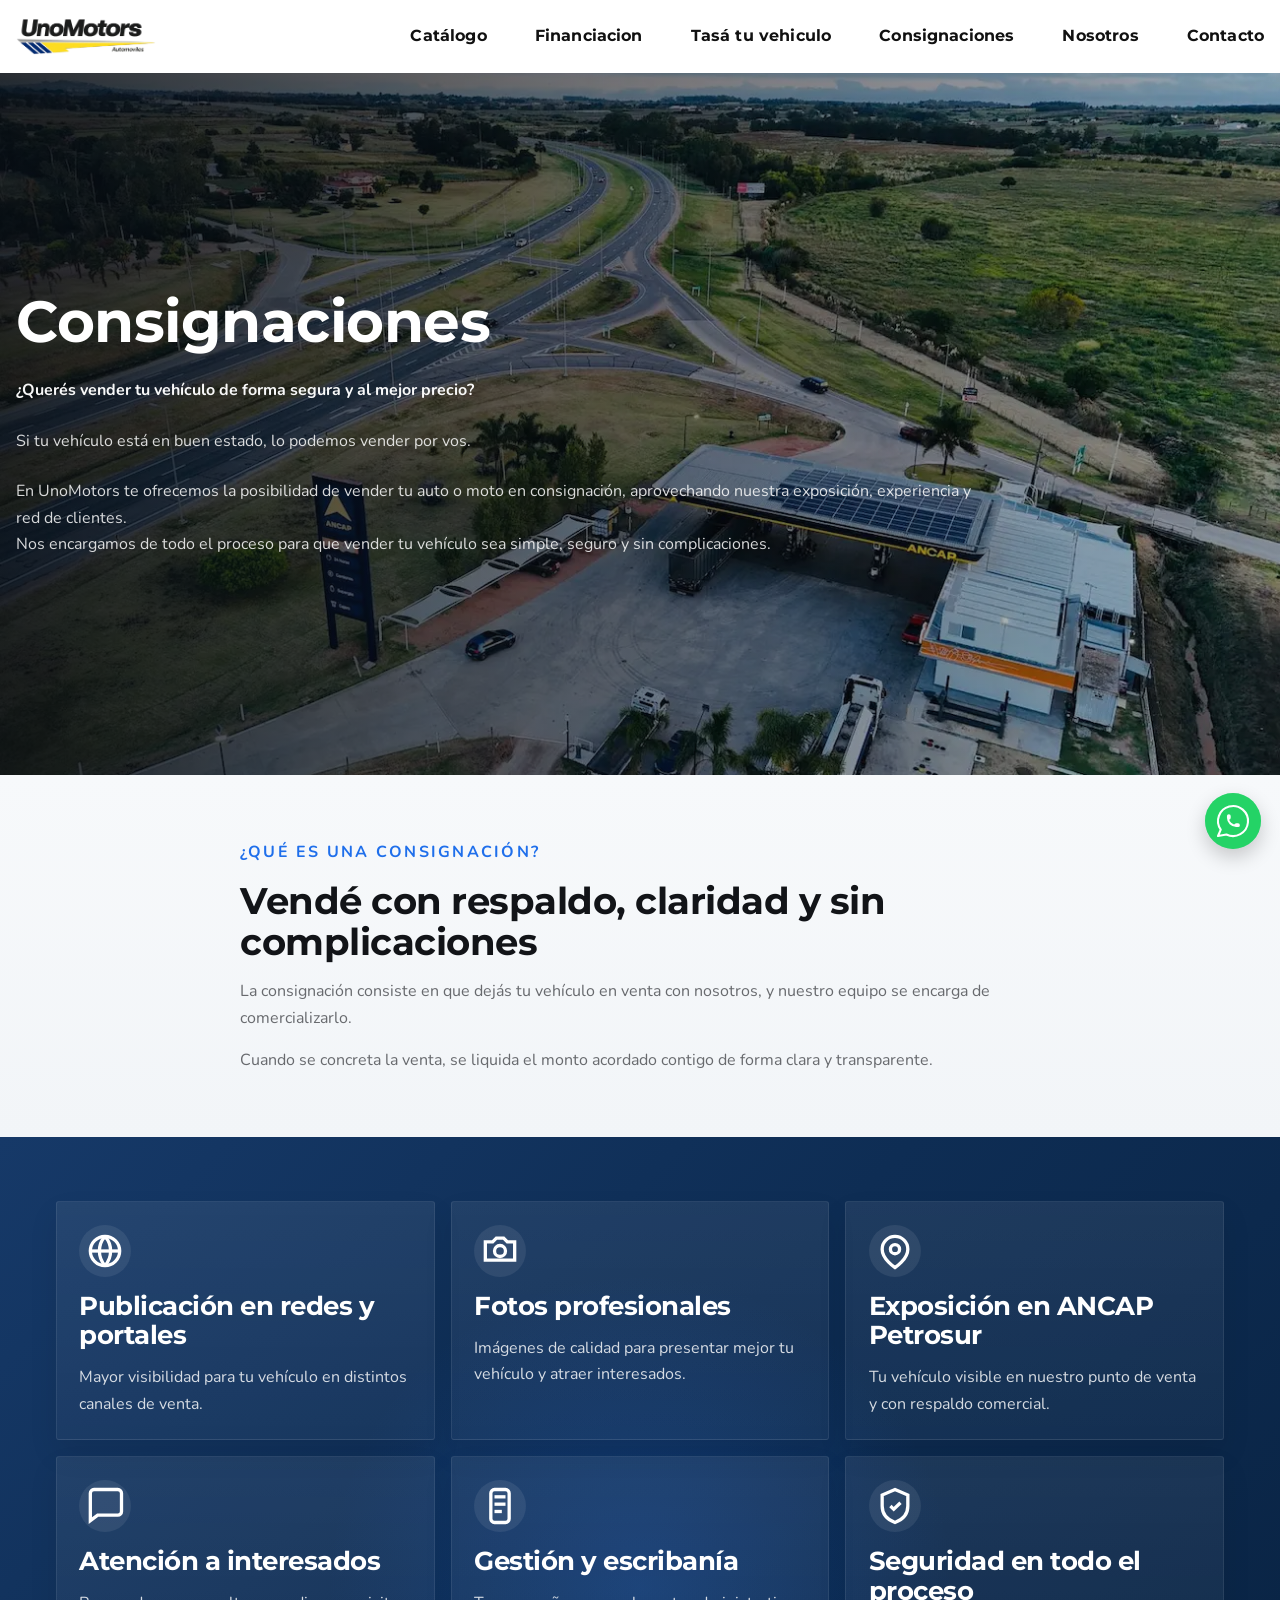
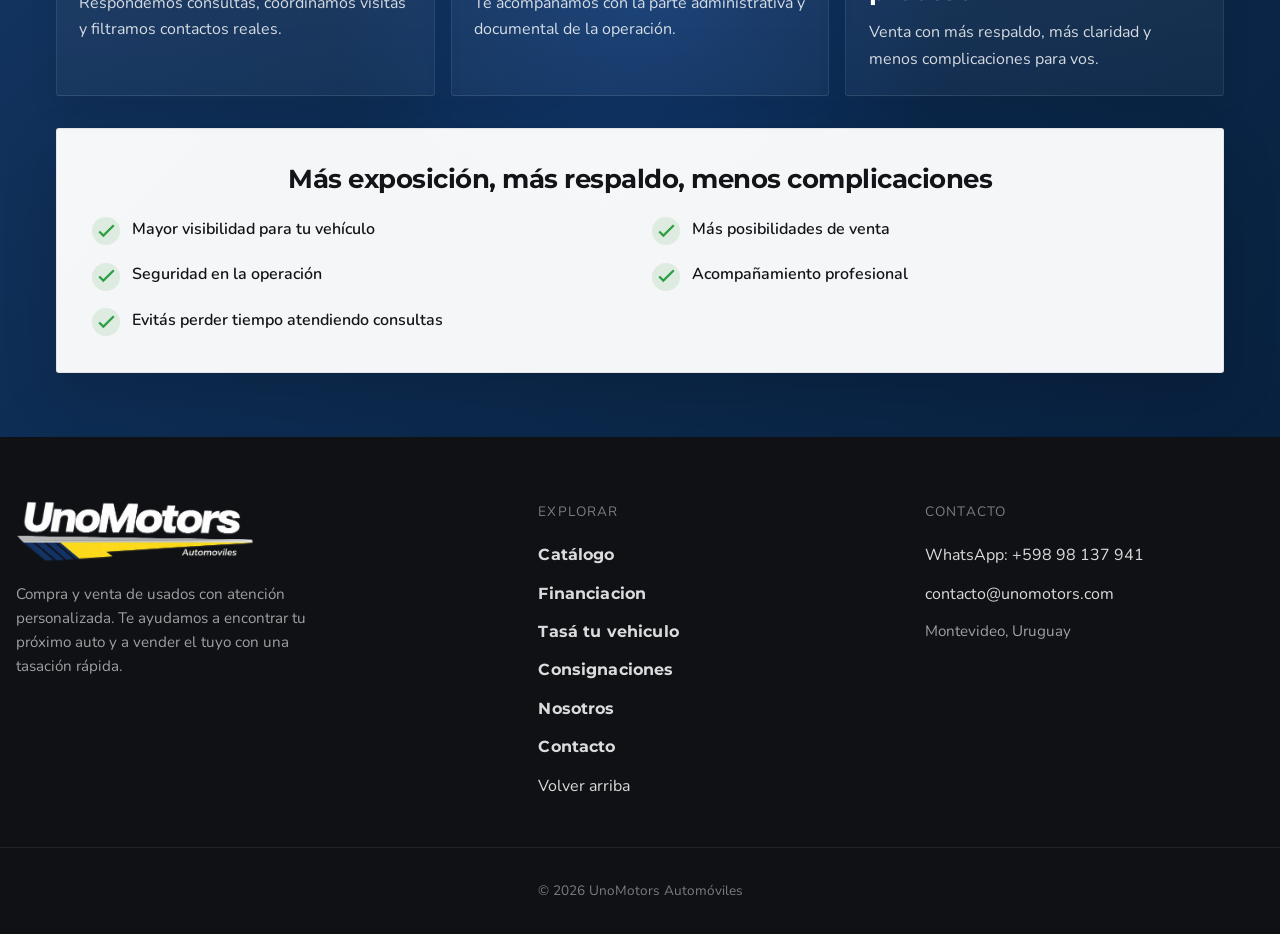
<file: pages/consignacion.html>
<!doctype html>
<html lang="es">
  <head>
    <meta charset="UTF-8" />
    <meta name="viewport" content="width=device-width, initial-scale=1.0" />
    <link rel="icon" href="/favicon.ico" sizes="any" />
    <link rel="icon" type="image/png" sizes="32x32" href="/favicon-32x32.png" />
    <link rel="icon" type="image/png" sizes="16x16" href="/favicon-16x16.png" />
    <link rel="apple-touch-icon" href="/apple-touch-icon.png" />
    <link rel="manifest" href="/site.webmanifest" />
    <title>Consignaciones | UnoMotors</title>
    <meta
      name="description"
      content="Vendé tu vehículo en consignación con UnoMotors. Más exposición, atención a interesados y gestión completa del proceso."
    />
    <link rel="canonical" href="https://unomotors.uy/pages/consignacion.html" />
    <meta property="og:locale" content="es_UY" />
    <meta property="og:type" content="website" />
    <meta property="og:site_name" content="UnoMotors" />
    <meta property="og:title" content="Consignaciones | UnoMotors" />
    <meta
      property="og:description"
      content="Vendé tu vehículo en consignación con UnoMotors. Más exposición, atención a interesados y gestión completa del proceso."
    />
    <meta property="og:url" content="https://unomotors.uy/pages/consignacion.html" />
    <meta property="og:image" content="https://unomotors.uy/assets/hero.jpg" />
    <meta name="twitter:card" content="summary_large_image" />
    <meta name="twitter:title" content="Consignaciones | UnoMotors" />
    <meta
      name="twitter:description"
      content="Vendé tu vehículo en consignación con UnoMotors. Más exposición, atención a interesados y gestión completa del proceso."
    />
    <meta name="twitter:image" content="https://unomotors.uy/assets/hero.jpg" />

    <link rel="stylesheet" href="../css/main.css" />
    <link rel="stylesheet" href="../css/consignaciones.css" />
  </head>

  <body>
    <main>
      <header class="site-header">
        <div
          class="container container-wide flex flex-between flex-wrap header-inner"
        >
          <!-- Brand -->
          <a
            class="brand brand-logo-only"
            href="../index.html#top"
            aria-label="Ir al inicio"
          >
            <img
              class="brand-logo"
              src="../assets/logonegro.png"
              alt="UnoMotors"
              width="44"
              height="44"
              loading="eager"
            />
          </a>

          <!-- Nav desktop -->
          <nav class="nav nav-desktop" aria-label="Navegación principal">
            <a class="nav-link" href="../index.html#catalogo">Catálogo</a>
            <a class="nav-link" href="financiacion.html">Financiacion</a>
            <a class="nav-link" href="tasacion.html">Tasá tu vehiculo</a>
            <a class="nav-link" href="consignacion.html">Consignaciones</a>
            <a class="nav-link" href="nosotros.html">Nosotros</a>
            <a class="nav-link" href="../index.html#contacto">Contacto</a>

            <!-- CTA opcional -->
          </nav>

          <!-- Botón hamburguesa (mobile) -->
          <button
            class="nav-toggle"
            type="button"
            aria-label="Abrir menú"
            aria-expanded="false"
            aria-controls="mobile-menu"
            data-menu-toggle
          >
            <span class="nav-toggle-lines" aria-hidden="true"></span>
          </button>
        </div>

        <!-- Overlay (mobile) -->
        <div class="menu-overlay" data-menu-close hidden></div>

        <!-- Menú mobile -->
        <div class="mobile-menu" id="mobile-menu" hidden>
          <nav class="nav nav-mobile" aria-label="Menú móvil">
            <a class="nav-link" href="../index.html#catalogo">Catálogo</a>
            <a class="nav-link" href="financiacion.html">Financiacion</a>
            <a class="nav-link" href="tasacion.html">Tasá tu vehiculo</a>
            <a class="nav-link" href="consignacion.html">Consignaciones</a>
            <a class="nav-link" href="nosotros.html">Nosotros</a>
            <a class="nav-link" href="../index.html#contacto">Contacto</a>
          </nav>
        </div>
      </header>

      <!-- HERO -->
      <section
        class="consign-hero section relative"
        aria-labelledby="consign-title"
      >
        <div class="consign-hero-media absolute"></div>
        <div class="consign-hero-overlay absolute"></div>

        <div class="container container-wide relative z-10">
          <div class="consign-hero-grid">
            <div class="consign-hero-content stack-md">
              <h1 id="consign-title" class="consign-title">Consignaciones</h1>

              <p class="consign-hero-lead">
                ¿Querés vender tu vehículo de forma segura y al mejor precio?
              </p>

              <p class="consign-hero-text">
                Si tu vehículo está en buen estado, lo podemos vender por vos.
              </p>

              <p class="consign-hero-text">
                En UnoMotors te ofrecemos la posibilidad de vender tu auto o
                moto en consignación, aprovechando nuestra exposición,
                experiencia y red de clientes. <br />
                Nos encargamos de todo el proceso para que vender tu vehículo
                sea simple, seguro y sin complicaciones.
              </p>

              <p class="consign-hero-text"></p>

              <div class="consign-hero-actions flex flex-wrap"></div>
            </div>
          </div>
        </div>
      </section>

      <!-- QUE ES -->
      <section class="section consign-definition">
        <div class="container stack-lg">
          <div class="consign-definition-copy stack-sm max-w-lg">
            <p class="consign-section-kicker">¿Qué es una consignación?</p>

            <h2>Vendé con respaldo, claridad y sin complicaciones</h2>

            <p>
              La consignación consiste en que dejás tu vehículo en venta con
              nosotros, y nuestro equipo se encarga de comercializarlo.
            </p>

            <p>
              Cuando se concreta la venta, se liquida el monto acordado contigo
              de forma clara y transparente.
            </p>
          </div>
        </div>
      </section>

      <section class="section consign-service-benefits">
        <div class="container stack-lg">
          <div class="consign-service-grid">
            <article class="consign-service-card">
              <div class="consign-service-icon" aria-hidden="true">
                <svg
                  viewBox="0 0 24 24"
                  fill="none"
                  stroke="currentColor"
                  stroke-width="1.8"
                >
                  <circle cx="12" cy="12" r="8"></circle>
                  <path d="M4 12h16"></path>
                  <path d="M12 4a12 12 0 0 1 0 16"></path>
                  <path d="M12 4a12 12 0 0 0 0 16"></path>
                </svg>
              </div>
              <h3>Publicación en redes y portales</h3>
              <p>
                Mayor visibilidad para tu vehículo en distintos canales de
                venta.
              </p>
            </article>

            <article class="consign-service-card">
              <div class="consign-service-icon" aria-hidden="true">
                <svg
                  viewBox="0 0 24 24"
                  fill="none"
                  stroke="currentColor"
                  stroke-width="1.8"
                >
                  <path d="M4 7h4l2-2h4l2 2h4v10H4z"></path>
                  <circle cx="12" cy="12" r="3"></circle>
                </svg>
              </div>
              <h3>Fotos profesionales</h3>
              <p>
                Imágenes de calidad para presentar mejor tu vehículo y atraer
                interesados.
              </p>
            </article>

            <article class="consign-service-card">
              <div class="consign-service-icon" aria-hidden="true">
                <svg
                  viewBox="0 0 24 24"
                  fill="none"
                  stroke="currentColor"
                  stroke-width="1.8"
                >
                  <path
                    d="M12 21s7-4.5 7-10a7 7 0 1 0-14 0c0 5.5 7 10 7 10z"
                  ></path>
                  <circle cx="12" cy="11" r="2.5"></circle>
                </svg>
              </div>
              <h3>Exposición en ANCAP Petrosur</h3>
              <p>
                Tu vehículo visible en nuestro punto de venta y con respaldo
                comercial.
              </p>
            </article>

            <article class="consign-service-card">
              <div class="consign-service-icon" aria-hidden="true">
                <svg
                  viewBox="0 0 24 24"
                  fill="none"
                  stroke="currentColor"
                  stroke-width="1.8"
                >
                  <path
                    d="M21 15a2 2 0 0 1-2 2H8l-4 3V5a2 2 0 0 1 2-2h13a2 2 0 0 1 2 2z"
                  ></path>
                </svg>
              </div>
              <h3>Atención a interesados</h3>
              <p>
                Respondemos consultas, coordinamos visitas y filtramos contactos
                reales.
              </p>
            </article>

            <article class="consign-service-card">
              <div class="consign-service-icon" aria-hidden="true">
                <svg
                  viewBox="0 0 24 24"
                  fill="none"
                  stroke="currentColor"
                  stroke-width="1.8"
                >
                  <rect x="7" y="3" width="10" height="18" rx="2"></rect>
                  <path d="M9 7h6"></path>
                  <path d="M9 11h6"></path>
                  <path d="M9 15h4"></path>
                </svg>
              </div>
              <h3>Gestión y escribanía</h3>
              <p>
                Te acompañamos con la parte administrativa y documental de la
                operación.
              </p>
            </article>

            <article class="consign-service-card">
              <div class="consign-service-icon" aria-hidden="true">
                <svg
                  viewBox="0 0 24 24"
                  fill="none"
                  stroke="currentColor"
                  stroke-width="1.8"
                >
                  <path
                    d="M12 3l7 3v6c0 4.5-3 7.5-7 9-4-1.5-7-4.5-7-9V6l7-3z"
                  ></path>
                  <path d="M9.5 12l1.8 1.8L15 10.2"></path>
                </svg>
              </div>
              <h3>Seguridad en todo el proceso</h3>
              <p>
                Venta con más respaldo, más claridad y menos complicaciones para
                vos.
              </p>
            </article>
          </div>

          <div class="consign-benefits-box">
            <h3>Más exposición, más respaldo, menos complicaciones</h3>

            <div class="consign-benefits-list">
              <div class="consign-benefit-item">
                <span class="consign-benefit-check" aria-hidden="true">
                  <svg
                    viewBox="0 0 24 24"
                    fill="none"
                    stroke="currentColor"
                    stroke-width="2.2"
                  >
                    <path d="M5 12l4 4 10-10"></path>
                  </svg>
                </span>
                <p>Mayor visibilidad para tu vehículo</p>
              </div>

              <div class="consign-benefit-item">
                <span class="consign-benefit-check" aria-hidden="true">
                  <svg
                    viewBox="0 0 24 24"
                    fill="none"
                    stroke="currentColor"
                    stroke-width="2.2"
                  >
                    <path d="M5 12l4 4 10-10"></path>
                  </svg>
                </span>
                <p>Más posibilidades de venta</p>
              </div>

              <div class="consign-benefit-item">
                <span class="consign-benefit-check" aria-hidden="true">
                  <svg
                    viewBox="0 0 24 24"
                    fill="none"
                    stroke="currentColor"
                    stroke-width="2.2"
                  >
                    <path d="M5 12l4 4 10-10"></path>
                  </svg>
                </span>
                <p>Seguridad en la operación</p>
              </div>

              <div class="consign-benefit-item">
                <span class="consign-benefit-check" aria-hidden="true">
                  <svg
                    viewBox="0 0 24 24"
                    fill="none"
                    stroke="currentColor"
                    stroke-width="2.2"
                  >
                    <path d="M5 12l4 4 10-10"></path>
                  </svg>
                </span>
                <p>Acompañamiento profesional</p>
              </div>

              <div class="consign-benefit-item">
                <span class="consign-benefit-check" aria-hidden="true">
                  <svg
                    viewBox="0 0 24 24"
                    fill="none"
                    stroke="currentColor"
                    stroke-width="2.2"
                  >
                    <path d="M5 12l4 4 10-10"></path>
                  </svg>
                </span>
                <p>Evitás perder tiempo atendiendo consultas</p>
              </div>
            </div>
          </div>
        </div>
      </section>
    </main>
    <!-- FOOTER -->
    <footer class="footer" id="footer">
      <div class="container container-wide footer-grid">
        <!-- Marca -->
        <div class="footer-col footer-brand">
          <!-- LOGO -->
          <a
            href="#top"
            class="footer-logo"
            aria-label="UnoMotors - Ir al inicio"
          >
            <img src="../assets/logo.png" alt="UnoMotors Automóviles" />
          </a>

          <p class="footer-text">
            Compra y venta de usados con atención personalizada. Te ayudamos a
            encontrar tu próximo auto y a vender el tuyo con una tasación
            rápida.
          </p>
        </div>

        <!-- Navegación -->
        <div class="footer-col">
          <p class="footer-kicker">Explorar</p>
          <ul class="footer-links">
            <li><a class="nav-link" href="../index.html">Catálogo</a></li>
            <li>
              <a class="nav-link" href="financiacion.html">Financiacion</a>
            </li>
            <li>
              <a class="nav-link" href="tasacion.html">Tasá tu vehiculo</a>
            </li>
            <li>
              <a class="nav-link" href="consignacion.html">Consignaciones</a>
            </li>
            <li><a class="nav-link" href="nosotros.html">Nosotros</a></li>
            <li><a class="nav-link" href="#footer">Contacto</a></li>
            <li><a href="#top">Volver arriba</a></li>
          </ul>
        </div>

        <!-- Contacto -->
        <div class="footer-col">
          <p class="footer-kicker">Contacto</p>
          <ul class="footer-links">
            <li>
              <a
                href="https://wa.me/59898137941?text=Hola%20UnoMotors,%20estoy%20interesado%20en%20uno%20de%20los%20veh%C3%ADculos%20publicados%20en%20la%20web.%20%C2%BFPodr%C3%ADan%20brindarme%20m%C3%A1s%20informaci%C3%B3n%20y%20disponibilidad%3F%20Gracias."
                target="_blank"
                rel="noopener"
              >
                WhatsApp: +598 98 137 941
              </a>
            </li>

            <li>
              <a href="mailto:contacto@unomotors.com">contacto@unomotors.com</a>
            </li>
            <li>
              <span
                class="footer-text"
                style="display: block; margin-top: 0.25rem"
              >
                Montevideo, Uruguay
              </span>
            </li>
          </ul>
        </div>
      </div>

      <!-- Divider grande -->
      <div class="footer-separator"></div>

      <div class="container container-wide footer-bottom">
        <p class="footer-copy">
          © <span id="year"></span> UnoMotors Automóviles
        </p>
      </div>
    </footer>

    <script>
      // Año automático
      document.getElementById("year").textContent = new Date().getFullYear();
    </script>

    <a
      href="https://wa.me/59898137941?text=Hola%20UnoMotors,%20estoy%20interesado%20en%20uno%20de%20los%20veh%C3%ADculos%20publicados%20en%20la%20web.%20%C2%BFPodr%C3%ADan%20brindarme%20m%C3%A1s%20informaci%C3%B3n%20y%20disponibilidad%3F%20Gracias."
      class="whatsapp-sticky"
      target="_blank"
      rel="noopener"
      aria-label="Contactar por WhatsApp"
    >
      <svg
        class="btn-icon"
        xmlns="http://www.w3.org/2000/svg"
        viewBox="0 0 24 24"
        fill="none"
        stroke="currentColor"
        stroke-width="1.25"
        stroke-linecap="round"
        stroke-linejoin="round"
        aria-hidden="true"
      >
        <path stroke="none" d="M0 0h24v24H0z" fill="none" />
        <path d="M3 21l1.65 -3.8a9 9 0 1 1 3.4 2.9l-5.05 .9" />
        <path
          d="M9 10a.5 .5 0 0 0 1 0v-1a.5 .5 0 0 0 -1 0v1a5 5 0 0 0 5 5h1a.5 .5 0 0 0 0 -1h-1a.5 .5 0 0 0 0 1"
        />
      </svg>
    </a>
    <script src="../js/app.js"></script>
    <script src="../js/catalogo-ml.js"></script>
  </body>
</html>
</file>
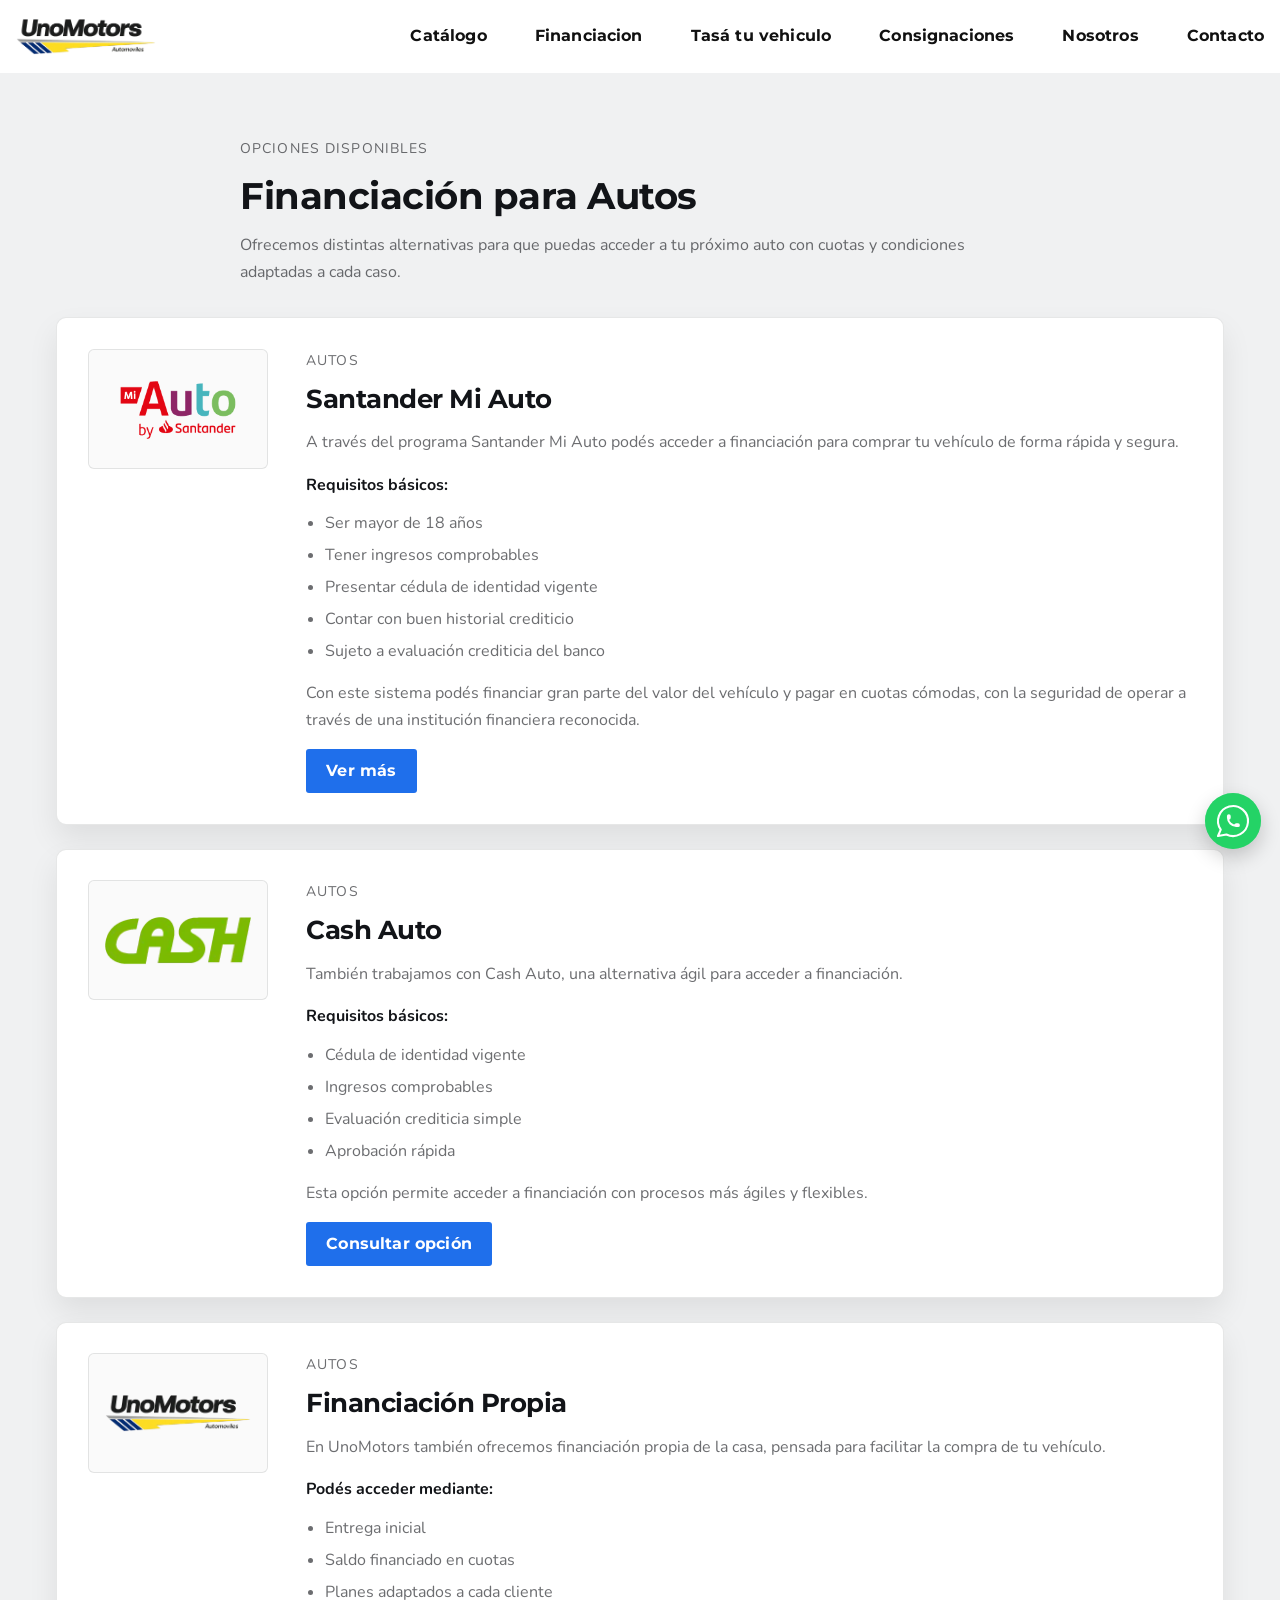
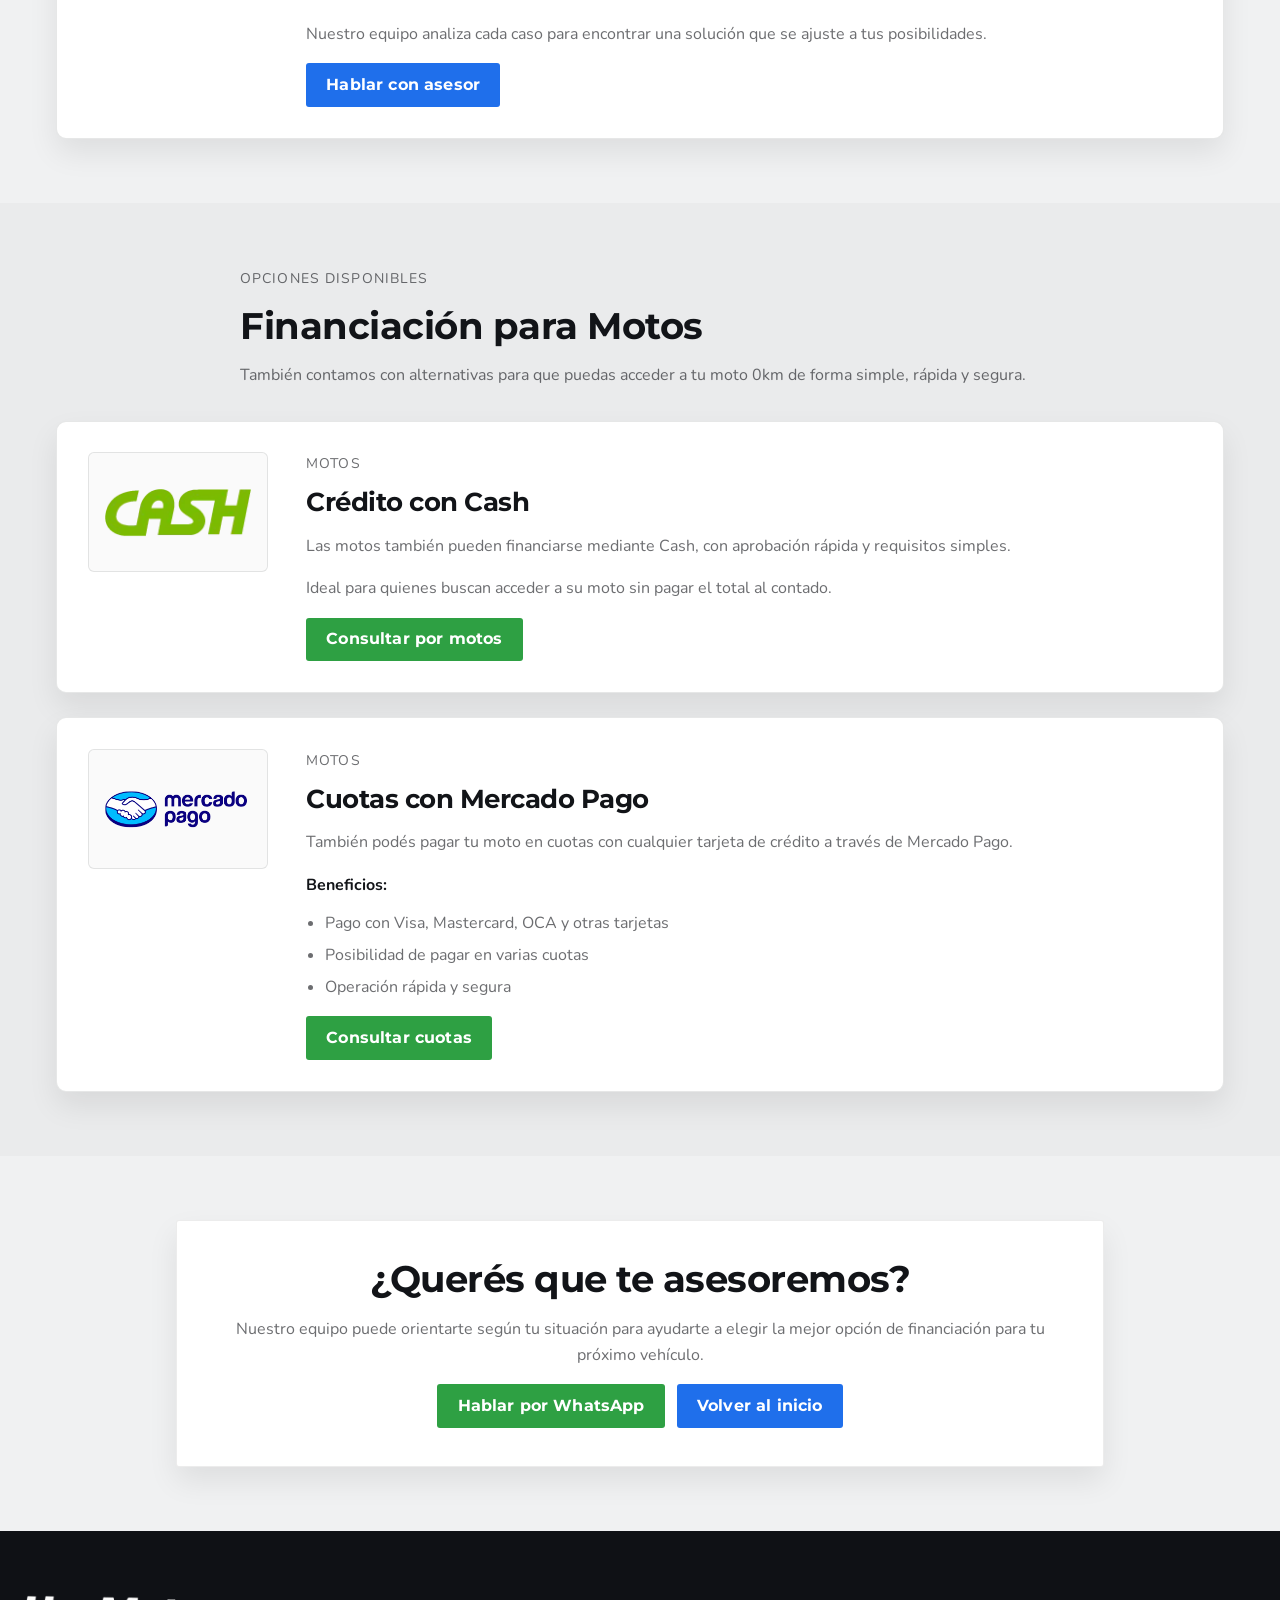
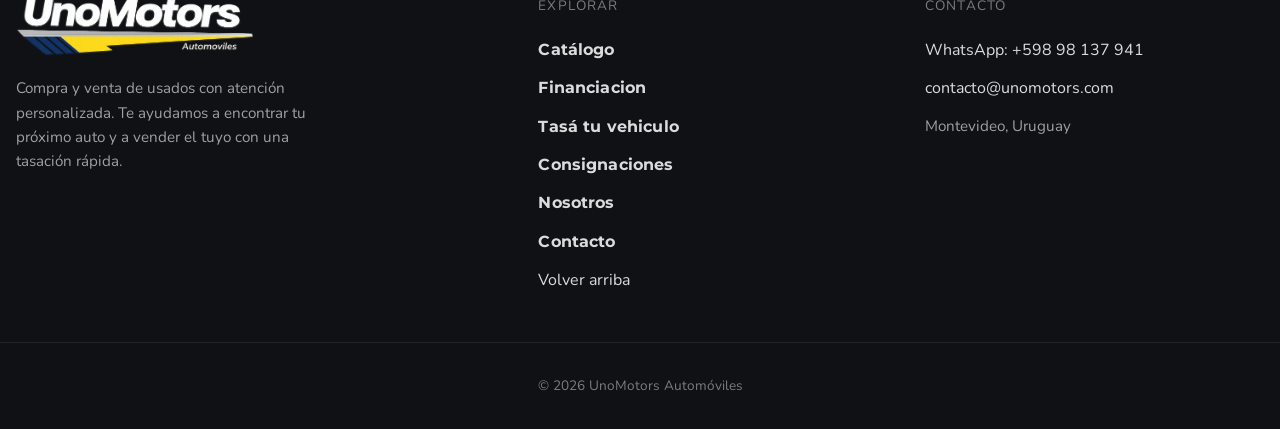
<file: pages/financiacion.html>
<!doctype html>
<html lang="es">
  <head>
    <meta charset="UTF-8" />
    <meta name="viewport" content="width=device-width, initial-scale=1.0" />
    <link rel="icon" href="/favicon.ico" sizes="any" />
    <link rel="icon" type="image/png" sizes="32x32" href="/favicon-32x32.png" />
    <link rel="icon" type="image/png" sizes="16x16" href="/favicon-16x16.png" />
    <link rel="apple-touch-icon" href="/apple-touch-icon.png" />
    <link rel="manifest" href="/site.webmanifest" />
    <title>Financiación | UnoMotors</title>
    <meta
      name="description"
      content="Conocé las opciones de financiación de UnoMotors para autos y motos en Montevideo. Te ayudamos a encontrar la alternativa ideal."
    />
    <link rel="canonical" href="https://unomotors.uy/pages/financiacion.html" />
    <meta property="og:locale" content="es_UY" />
    <meta property="og:type" content="website" />
    <meta property="og:site_name" content="UnoMotors" />
    <meta property="og:title" content="Financiación | UnoMotors" />
    <meta
      property="og:description"
      content="Conocé las opciones de financiación de UnoMotors para autos y motos en Montevideo. Te ayudamos a encontrar la alternativa ideal."
    />
    <meta property="og:url" content="https://unomotors.uy/pages/financiacion.html" />
    <meta property="og:image" content="https://unomotors.uy/assets/hero.jpg" />
    <meta name="twitter:card" content="summary_large_image" />
    <meta name="twitter:title" content="Financiación | UnoMotors" />
    <meta
      name="twitter:description"
      content="Conocé las opciones de financiación de UnoMotors para autos y motos en Montevideo. Te ayudamos a encontrar la alternativa ideal."
    />
    <meta name="twitter:image" content="https://unomotors.uy/assets/hero.jpg" />

    <!-- Tu librería -->

    <link rel="stylesheet" href="../css/main.css" />
    <link rel="stylesheet" href="../css/financiacion.css" />

  </head>
  <body>
    <main>
      <header class="site-header">
        <div
          class="container container-wide flex flex-between flex-wrap header-inner"
        >
          <!-- Brand -->
          <a
            class="brand brand-logo-only"
            href="../index.html#top"
            aria-label="Ir al inicio"
          >
            <img
              class="brand-logo"
              src="../assets/logonegro.png"
              alt="UnoMotors"
              width="44"
              height="44"
              loading="eager"
            />
          </a>

          <!-- Nav desktop -->
          <nav class="nav nav-desktop" aria-label="Navegación principal">
            <a class="nav-link" href="../index.html#catalogo">Catálogo</a>
            <a class="nav-link" href="financiacion.html">Financiacion</a>
            <a class="nav-link" href="tasacion.html">Tasá tu vehiculo</a>
            <a class="nav-link" href="consignacion.html">Consignaciones</a>
            <a class="nav-link" href="nosotros.html">Nosotros</a>
            <a class="nav-link" href="../index.html#contacto">Contacto</a>

            <!-- CTA opcional -->
          </nav>

          <!-- Botón hamburguesa (mobile) -->
          <button
            class="nav-toggle"
            type="button"
            aria-label="Abrir menú"
            aria-expanded="false"
            aria-controls="mobile-menu"
            data-menu-toggle
          >
            <span class="nav-toggle-lines" aria-hidden="true"></span>
          </button>
        </div>

        <!-- Overlay (mobile) -->
        <div class="menu-overlay" data-menu-close hidden></div>

        <!-- Menú mobile -->
        <div class="mobile-menu" id="mobile-menu" hidden>
          <nav class="nav nav-mobile" aria-label="Menú móvil">
            <a class="nav-link" href="../index.html#catalogo">Catálogo</a>
            <a class="nav-link" href="financiacion.html">Financiacion</a>
            <a class="nav-link" href="tasacion.html">Tasá tu vehiculo</a>
            <a class="nav-link" href="consignacion.html">Consignaciones</a>
            <a class="nav-link" href="nosotros.html">Nosotros</a>
            <a class="nav-link" href="../index.html#contacto">Contacto</a>
          </nav>
        </div>
      </header>

      <!-- HERO / INTRO -->
      <!-- FINANCIACIÓN AUTOS -->
      <section class="section" id="autos">
        <div class="container stack-lg">
          <div class="stack-sm max-w-lg">
            <p class="financing-section-label">Opciones disponibles</p>
            <h2>Financiación para Autos</h2>
            <p>
              Ofrecemos distintas alternativas para que puedas acceder a tu
              próximo auto con cuotas y condiciones adaptadas a cada caso.
            </p>
          </div>

          <div class="financing-rows stack-md">
            <!-- Santander -->
            <article class="financing-row">
              <div class="financing-row-logo">
                <img src="../assets/miauto.png" alt="Santander Mi Auto" />
              </div>

              <div class="financing-row-content stack-sm">
                <div class="stack-xs">
                  <p class="financing-card-kicker">Autos</p>
                  <h3>Santander Mi Auto</h3>
                </div>

                <p>
                  A través del programa Santander Mi Auto podés acceder a
                  financiación para comprar tu vehículo de forma rápida y
                  segura.
                </p>

                <div class="stack-xs">
                  <strong>Requisitos básicos:</strong>
                  <ul class="financing-list">
                    <li>Ser mayor de 18 años</li>
                    <li>Tener ingresos comprobables</li>
                    <li>Presentar cédula de identidad vigente</li>
                    <li>Contar con buen historial crediticio</li>
                    <li>Sujeto a evaluación crediticia del banco</li>
                  </ul>
                </div>

                <p>
                  Con este sistema podés financiar gran parte del valor del
                  vehículo y pagar en cuotas cómodas, con la seguridad de operar
                  a través de una institución financiera reconocida.
                </p>

                <div>
                  <a
                    href="https://www.miauto.com.uy/"
                    target="_blank"
                    rel="noopener"
                    class="btn btn-blue"
                  >
                    Ver más
                  </a>
                </div>
              </div>
            </article>

            <!-- Cash Auto -->
            <article class="financing-row">
              <div class="financing-row-logo">
                <img src="../assets/logo-cash.webp" alt="Cash Auto" />
              </div>

              <div class="financing-row-content stack-sm">
                <div class="stack-xs">
                  <p class="financing-card-kicker">Autos</p>
                  <h3>Cash Auto</h3>
                </div>

                <p>
                  También trabajamos con Cash Auto, una alternativa ágil para
                  acceder a financiación.
                </p>

                <div class="stack-xs">
                  <strong>Requisitos básicos:</strong>
                  <ul class="financing-list">
                    <li>Cédula de identidad vigente</li>
                    <li>Ingresos comprobables</li>
                    <li>Evaluación crediticia simple</li>
                    <li>Aprobación rápida</li>
                  </ul>
                </div>

                <p>
                  Esta opción permite acceder a financiación con procesos más
                  ágiles y flexibles.
                </p>

                <div>
                  <a
                    href="https://prestamocash.com.uy/pagina/requisitos-para-credito-tu-auto"
                    target="_blank"
                    rel="noopener"
                    class="btn btn-blue"
                  >
                    Consultar opción
                  </a>
                </div>
              </div>
            </article>

            <!-- Financiación Propia -->
            <article class="financing-row">
              <div class="financing-row-logo">
                <img src="../assets/logonegro.png" alt="Unomotors Auto" />
              </div>

              <div class="financing-row-content stack-sm">
                <div class="stack-xs">
                  <p class="financing-card-kicker">Autos</p>
                  <h3>Financiación Propia</h3>
                </div>

                <p>
                  En UnoMotors también ofrecemos financiación propia de la casa,
                  pensada para facilitar la compra de tu vehículo.
                </p>

                <div class="stack-xs">
                  <strong>Podés acceder mediante:</strong>
                  <ul class="financing-list">
                    <li>Entrega inicial</li>
                    <li>Saldo financiado en cuotas</li>
                    <li>Planes adaptados a cada cliente</li>
                  </ul>
                </div>

                <p>
                  Nuestro equipo analiza cada caso para encontrar una solución
                  que se ajuste a tus posibilidades.
                </p>

                <div>
                  <a
                    href="https://wa.me/59898137941?text=Hola%2C%20quiero%20consultar%20por%20financiaci%C3%B3n%20propia."
                    target="_blank"
                    rel="noopener"
                    class="btn btn-blue"
                  >
                    Hablar con asesor
                  </a>
                </div>
              </div>
            </article>
          </div>
        </div>
      </section>

      <!-- FINANCIACIÓN MOTOS -->
      <section class="section financing-section-alt" id="motos">
        <div class="container stack-lg">
          <div class="stack-sm max-w-lg">
            <p class="financing-section-label">Opciones disponibles</p>
            <h2>Financiación para Motos</h2>
            <p>
              También contamos con alternativas para que puedas acceder a tu
              moto 0km de forma simple, rápida y segura.
            </p>
          </div>

          <div class="financing-rows stack-md">
            <!-- Crédito con Cash -->
            <article class="financing-row">
              <div class="financing-row-logo">
                <img src="../assets/logo-cash.webp" alt="Crédito con Cash" />
              </div>

              <div class="financing-row-content stack-sm">
                <div class="stack-xs">
                  <p class="financing-card-kicker">Motos</p>
                  <h3>Crédito con Cash</h3>
                </div>

                <p>
                  Las motos también pueden financiarse mediante Cash, con
                  aprobación rápida y requisitos simples.
                </p>

                <p>
                  Ideal para quienes buscan acceder a su moto sin pagar el total
                  al contado.
                </p>

                <div>
                  <a
                    href="https://prestamocash.com.uy/promociones/prestamo-moto?gad_source=1&gad_campaignid=22336475245&gbraid=0AAAAADk_4iC0BvjwHt_vvu4wQz9ZUv5Ns"
                    target="_blank"
                    rel="noopener"
                    class="btn btn-green"
                  >
                    Consultar por motos
                  </a>
                </div>
              </div>
            </article>

            <!-- Mercado Pago -->
            <article class="financing-row">
              <div class="financing-row-logo">
                <img src="../assets/mercado.png" alt="Mercado Pago" />
              </div>

              <div class="financing-row-content stack-sm">
                <div class="stack-xs">
                  <p class="financing-card-kicker">Motos</p>
                  <h3>Cuotas con Mercado Pago</h3>
                </div>

                <p>
                  También podés pagar tu moto en cuotas con cualquier tarjeta de
                  crédito a través de Mercado Pago.
                </p>

                <div class="stack-xs">
                  <strong>Beneficios:</strong>
                  <ul class="financing-list">
                    <li>Pago con Visa, Mastercard, OCA y otras tarjetas</li>
                    <li>Posibilidad de pagar en varias cuotas</li>
                    <li>Operación rápida y segura</li>
                  </ul>
                </div>

                <div>
                  <a
                    href="https://wa.me/59898137941?text=Hola%2C%20quiero%20consultar%20por%20pagos%20en%20cuotas%20con%20Mercado%20Pago."
                    target="_blank"
                    rel="noopener"
                    class="btn btn-green"
                  >
                    Consultar cuotas
                  </a>
                </div>
              </div>
            </article>
          </div>
        </div>
      </section>
      <!-- BLOQUE FINAL -->
      <section class="section">
        <div class="container container-narrow">
          <div class="card financing-cta stack-sm text-center">
            <h2>¿Querés que te asesoremos?</h2>
            <p>
              Nuestro equipo puede orientarte según tu situación para ayudarte a
              elegir la mejor opción de financiación para tu próximo vehículo.
            </p>

            <div class="contact-actions flex-center flex-wrap">
              <a
                href="https://wa.me/59898137941?text=Hola%2C%20quiero%20asesoramiento%20sobre%20financiaci%C3%B3n."
                class="btn btn-green"
                target="_blank"
                rel="noopener"
              >
                Hablar por WhatsApp
              </a>

              <a href="../index.html" class="btn btn-blue">
                Volver al inicio
              </a>
            </div>
          </div>
        </div>
      </section>
    </main>
    <!-- FOOTER -->
    <footer class="footer" id="footer">
      <div class="container container-wide footer-grid">
        <!-- Marca -->
        <div class="footer-col footer-brand">
          <!-- LOGO -->
          <a
            href="#top"
            class="footer-logo"
            aria-label="UnoMotors - Ir al inicio"
          >
            <img src="../assets/logo.png" alt="UnoMotors Automóviles" />
          </a>

          <p class="footer-text">
            Compra y venta de usados con atención personalizada. Te ayudamos a
            encontrar tu próximo auto y a vender el tuyo con una tasación
            rápida.
          </p>
        </div>

        <!-- Navegación -->
        <div class="footer-col">
          <p class="footer-kicker">Explorar</p>
          <ul class="footer-links">
            <li><a class="nav-link" href="../index.html">Catálogo</a></li>
            <li>
              <a class="nav-link" href="financiacion.html">Financiacion</a>
            </li>
            <li>
              <a class="nav-link" href="tasacion.html">Tasá tu vehiculo</a>
            </li>
            <li>
              <a class="nav-link" href="consignacion.html">Consignaciones</a>
            </li>
            <li><a class="nav-link" href="nosotros.html">Nosotros</a></li>
            <li><a class="nav-link" href="#footer">Contacto</a></li>
            <li><a href="#top">Volver arriba</a></li>
          </ul>
        </div>

        <!-- Contacto -->
        <div class="footer-col">
          <p class="footer-kicker">Contacto</p>
          <ul class="footer-links">
            <li>
              <a
                href="https://wa.me/59898137941?text=Hola%20UnoMotors,%20estoy%20interesado%20en%20uno%20de%20los%20veh%C3%ADculos%20publicados%20en%20la%20web.%20%C2%BFPodr%C3%ADan%20brindarme%20m%C3%A1s%20informaci%C3%B3n%20y%20disponibilidad%3F%20Gracias."
                target="_blank"
                rel="noopener"
              >
                WhatsApp: +598 98 137 941
              </a>
            </li>

            <li>
              <a href="mailto:contacto@unomotors.com">contacto@unomotors.com</a>
            </li>
            <li>
              <span
                class="footer-text"
                style="display: block; margin-top: 0.25rem"
              >
                Montevideo, Uruguay
              </span>
            </li>
          </ul>
        </div>
      </div>

      <!-- Divider grande -->
      <div class="footer-separator"></div>

      <div class="container container-wide footer-bottom">
        <p class="footer-copy">
          © <span id="year"></span> UnoMotors Automóviles
        </p>
      </div>
    </footer>

    <script>
      // Año automático
      document.getElementById("year").textContent = new Date().getFullYear();
    </script>

    <a
      href="https://wa.me/59898137941?text=Hola%20UnoMotors,%20estoy%20interesado%20en%20uno%20de%20los%20veh%C3%ADculos%20publicados%20en%20la%20web.%20%C2%BFPodr%C3%ADan%20brindarme%20m%C3%A1s%20informaci%C3%B3n%20y%20disponibilidad%3F%20Gracias."
      class="whatsapp-sticky"
      target="_blank"
      rel="noopener"
      aria-label="Contactar por WhatsApp"
    >
      <svg
        class="btn-icon"
        xmlns="http://www.w3.org/2000/svg"
        viewBox="0 0 24 24"
        fill="none"
        stroke="currentColor"
        stroke-width="1.25"
        stroke-linecap="round"
        stroke-linejoin="round"
        aria-hidden="true"
      >
        <path stroke="none" d="M0 0h24v24H0z" fill="none" />
        <path d="M3 21l1.65 -3.8a9 9 0 1 1 3.4 2.9l-5.05 .9" />
        <path
          d="M9 10a.5 .5 0 0 0 1 0v-1a.5 .5 0 0 0 -1 0v1a5 5 0 0 0 5 5h1a.5 .5 0 0 0 0 -1h-1a.5 .5 0 0 0 0 1"
        />
      </svg>
    </a>
    <script src="../js/app.js"></script>
    <script src="../js/catalogo-ml.js"></script>
  </body>
</html>
</file>
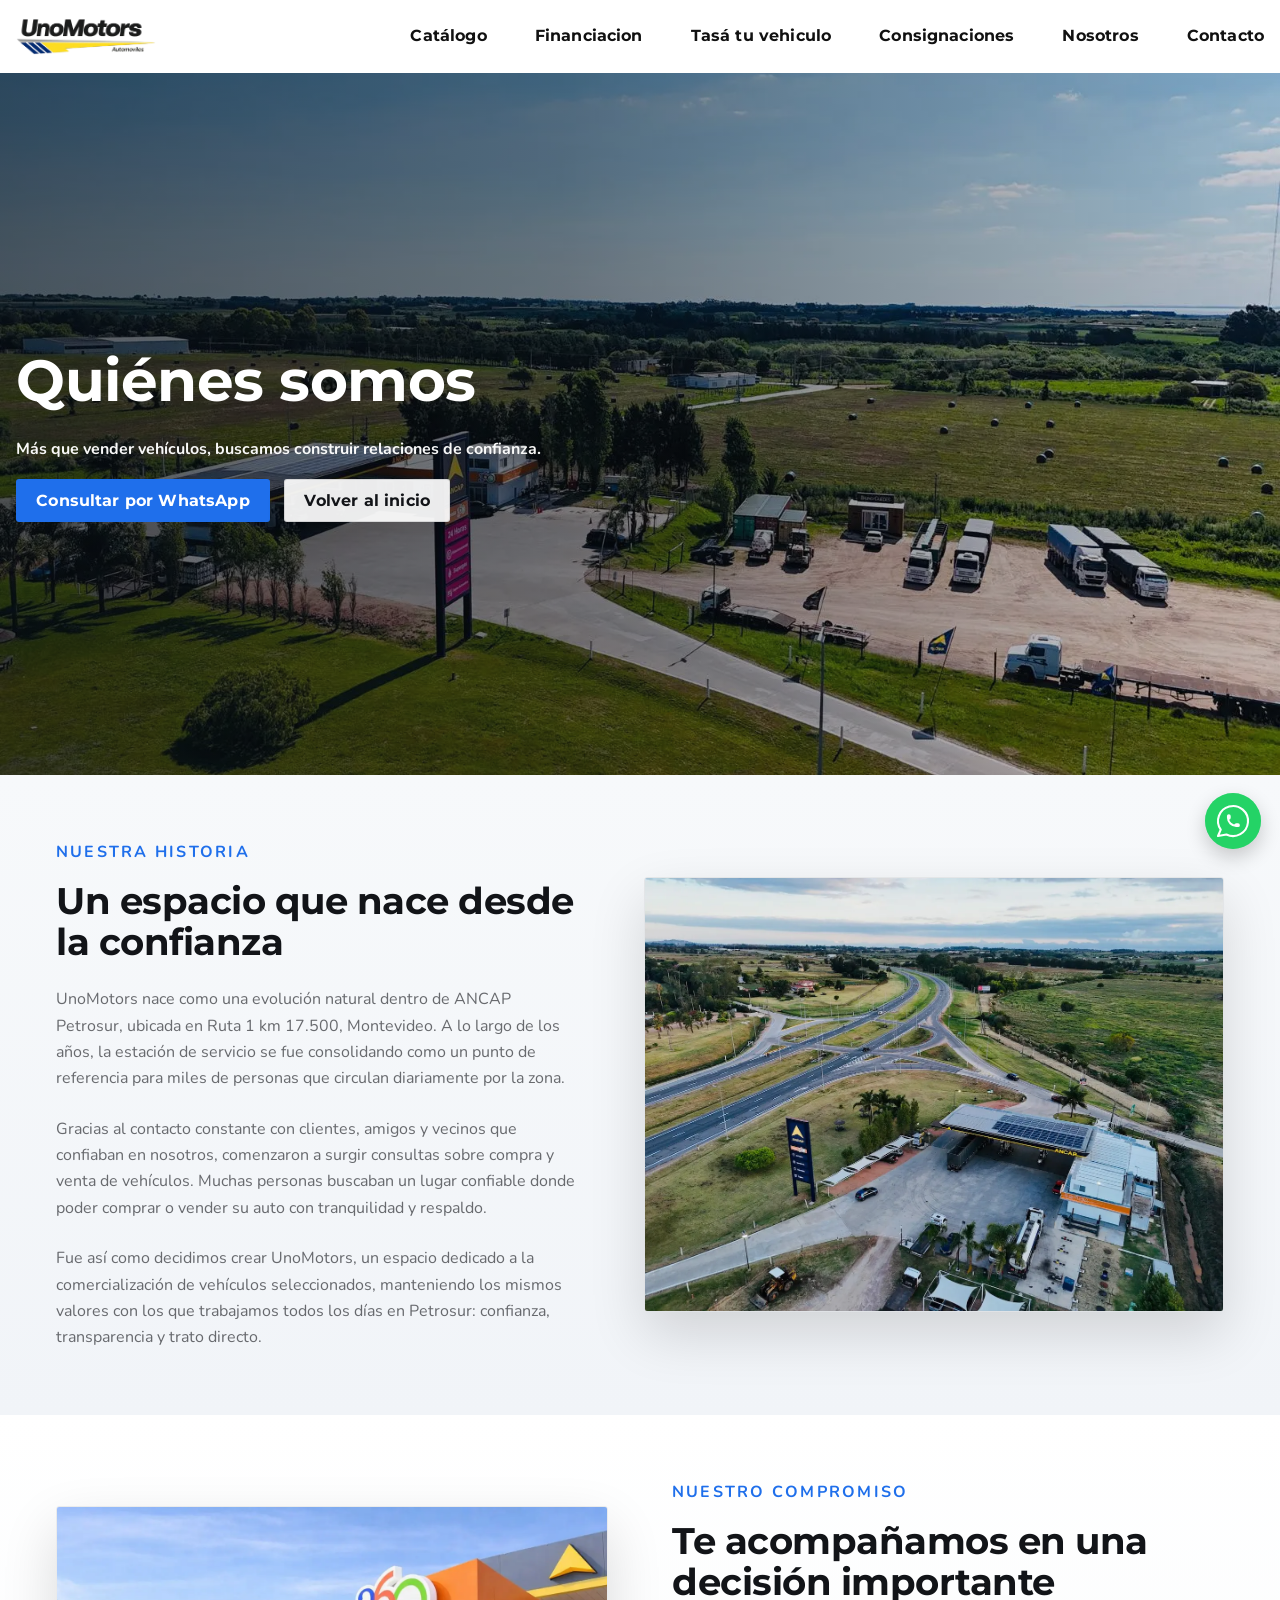
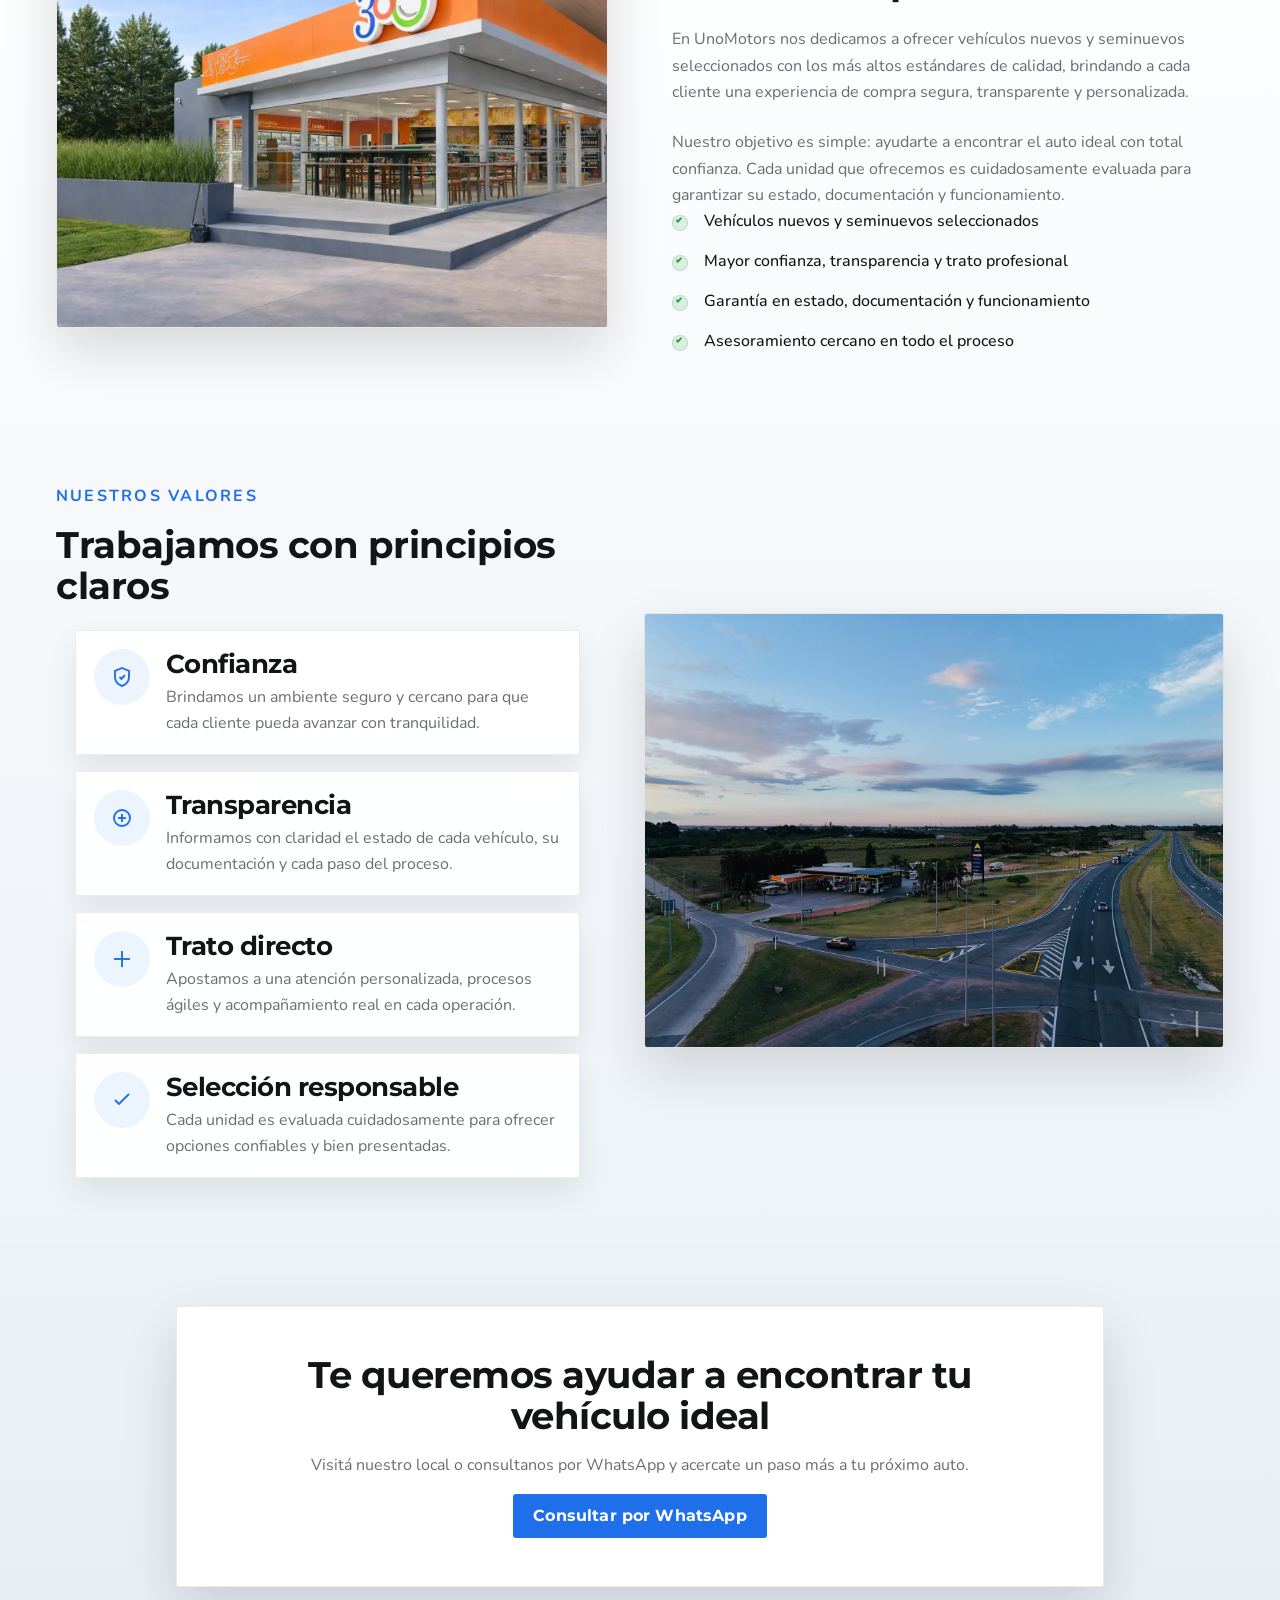
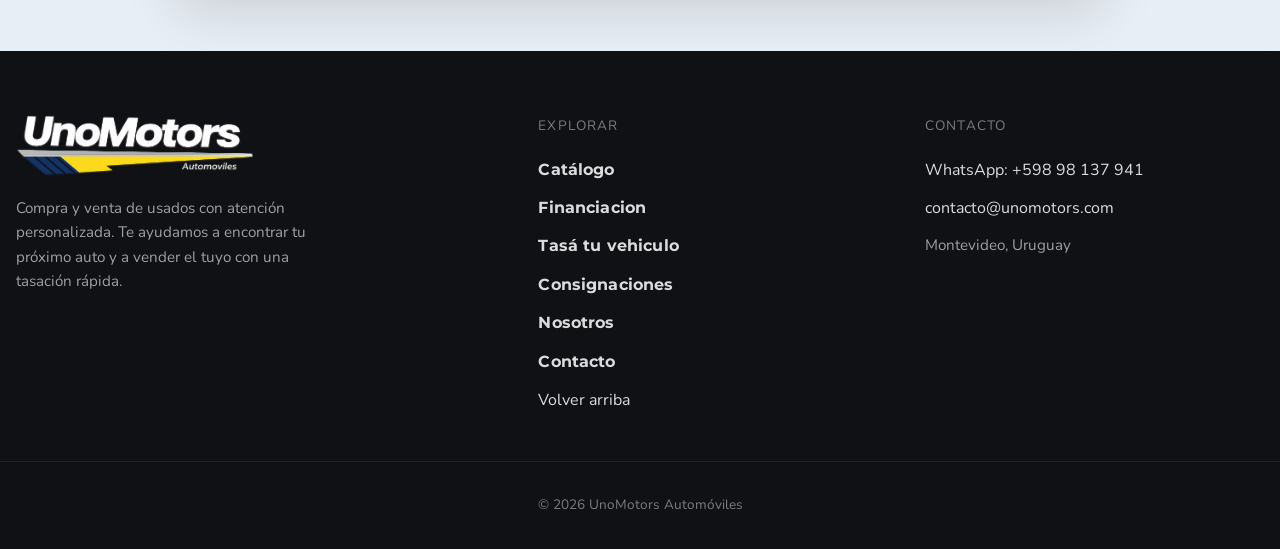
<file: pages/nosotros.html>
<!doctype html>
<html lang="es">
  <head>
    <meta charset="UTF-8" />
    <meta name="viewport" content="width=device-width, initial-scale=1.0" />
    <link rel="icon" href="/favicon.ico" sizes="any" />
    <link rel="icon" type="image/png" sizes="32x32" href="/favicon-32x32.png" />
    <link rel="icon" type="image/png" sizes="16x16" href="/favicon-16x16.png" />
    <link rel="apple-touch-icon" href="/apple-touch-icon.png" />
    <link rel="manifest" href="/site.webmanifest" />
    <title>Quiénes Somos | UnoMotors</title>
    <meta
      name="description"
      content="Conocé UnoMotors, una concesionaria de Montevideo enfocada en confianza, transparencia y atención personalizada."
    />
    <link rel="canonical" href="https://unomotors.uy/pages/nosotros.html" />
    <meta property="og:locale" content="es_UY" />
    <meta property="og:type" content="website" />
    <meta property="og:site_name" content="UnoMotors" />
    <meta property="og:title" content="Quiénes Somos | UnoMotors" />
    <meta
      property="og:description"
      content="Conocé UnoMotors, una concesionaria de Montevideo enfocada en confianza, transparencia y atención personalizada."
    />
    <meta property="og:url" content="https://unomotors.uy/pages/nosotros.html" />
    <meta property="og:image" content="https://unomotors.uy/assets/hero.jpg" />
    <meta name="twitter:card" content="summary_large_image" />
    <meta name="twitter:title" content="Quiénes Somos | UnoMotors" />
    <meta
      name="twitter:description"
      content="Conocé UnoMotors, una concesionaria de Montevideo enfocada en confianza, transparencia y atención personalizada."
    />
    <meta name="twitter:image" content="https://unomotors.uy/assets/hero.jpg" />

    <link rel="stylesheet" href="../css/main.css" />
    <link rel="stylesheet" href="../css/nosotrospage.css" />
  </head>

  <body>
    <main>
      <header class="site-header">
        <div
          class="container container-wide flex flex-between flex-wrap header-inner"
        >
          <!-- Brand -->
          <a
            class="brand brand-logo-only"
            href="../index.html#top"
            aria-label="Ir al inicio"
          >
            <img
              class="brand-logo"
              src="../assets/logonegro.png"
              alt="UnoMotors"
              width="44"
              height="44"
              loading="eager"
            />
          </a>

          <!-- Nav desktop -->
          <nav class="nav nav-desktop" aria-label="Navegación principal">
            <a class="nav-link" href="../index.html#catalogo">Catálogo</a>
            <a class="nav-link" href="financiacion.html">Financiacion</a>
            <a class="nav-link" href="tasacion.html">Tasá tu vehiculo</a>
            <a class="nav-link" href="consignacion.html">Consignaciones</a>
            <a class="nav-link" href="nosotros.html">Nosotros</a>
            <a class="nav-link" href="../index.html#contacto">Contacto</a>

            <!-- CTA opcional -->
          </nav>

          <!-- Botón hamburguesa (mobile) -->
          <button
            class="nav-toggle"
            type="button"
            aria-label="Abrir menú"
            aria-expanded="false"
            aria-controls="mobile-menu"
            data-menu-toggle
          >
            <span class="nav-toggle-lines" aria-hidden="true"></span>
          </button>
        </div>

        <!-- Overlay (mobile) -->
        <div class="menu-overlay" data-menu-close hidden></div>

        <!-- Menú mobile -->
        <div class="mobile-menu" id="mobile-menu" hidden>
          <nav class="nav nav-mobile" aria-label="Menú móvil">
            <a class="nav-link" href="../index.html#catalogo">Catálogo</a>
            <a class="nav-link" href="financiacion.html">Financiacion</a>
            <a class="nav-link" href="tasacion.html">Tasá tu vehiculo</a>
            <a class="nav-link" href="consignacion.html">Consignaciones</a>
            <a class="nav-link" href="nosotros.html">Nosotros</a>
            <a class="nav-link" href="../index.html#contacto">Contacto</a>
          </nav>
        </div>
      </header>

      <!-- HERO -->
      <section
        class="about-hero section relative"
        aria-labelledby="about-title"
      >
        <div class="about-hero-media absolute"></div>
        <div class="about-hero-overlay absolute"></div>

        <div class="container container-wide relative z-10">
          <div class="about-hero-grid">
            <div class="about-hero-content stack-md">
              <p class="about-section-kicker"></p>

              <h1 id="about-title" class="about-page-title">Quiénes somos</h1>

              <p class="about-hero-lead">
                Más que vender vehículos, buscamos construir relaciones de
                confianza.
              </p>

              <div class="about-hero-actions flex flex-wrap">
                <a
                  href="https://wa.me/59898137941?text=Hola%2C%20quiero%20hacer%20una%20consulta%20sobre%20UnoMotors."
                  target="_blank"
                  rel="noopener"
                  class="btn btn-blue"
                >
                  Consultar por WhatsApp
                </a>

                <a href="../index.html" class="btn btn-ghost">
                  Volver al inicio
                </a>
              </div>
            </div>
          </div>
        </div>
      </section>

      <!-- HISTORIA -->
      <section class="section about-story">
        <div class="container">
          <div class="about-story-grid">
            <div class="about-story-copy stack-md">
              <div class="stack-sm">
                <p class="about-section-kicker">Nuestra historia</p>
                <h2>Un espacio que nace desde la confianza</h2>
              </div>

              <p>
                UnoMotors nace como una evolución natural dentro de ANCAP
                Petrosur, ubicada en Ruta 1 km 17.500, Montevideo. A lo largo de
                los años, la estación de servicio se fue consolidando como un
                punto de referencia para miles de personas que circulan
                diariamente por la zona.
              </p>

              <p>
                Gracias al contacto constante con clientes, amigos y vecinos que
                confiaban en nosotros, comenzaron a surgir consultas sobre
                compra y venta de vehículos. Muchas personas buscaban un lugar
                confiable donde poder comprar o vender su auto con tranquilidad
                y respaldo.
              </p>

              <p>
                Fue así como decidimos crear UnoMotors, un espacio dedicado a la
                comercialización de vehículos seleccionados, manteniendo los
                mismos valores con los que trabajamos todos los días en
                Petrosur: confianza, transparencia y trato directo.
              </p>
            </div>

            <figure class="about-story-media">
              <img
                src="../assets/petrosur1.webp"
                alt="Local de UnoMotors en ANCAP Petrosur"
                loading="lazy"
              />
            </figure>
          </div>
        </div>
      </section>

      <!-- SERVICIO -->
      <section class="section about-service">
        <div class="container">
          <div class="about-service-grid">
            <figure class="about-service-media">
              <img
                src="../assets/estacion.webp"
                alt="Equipo de UnoMotors atendiendo a un cliente"
                loading="lazy"
              />
            </figure>

            <div class="about-service-copy stack-md">
              <div class="stack-sm">
                <p class="about-section-kicker">Nuestro compromiso</p>
                <h2>Te acompañamos en una decisión importante</h2>
              </div>

              <p>
                En UnoMotors nos dedicamos a ofrecer vehículos nuevos y
                seminuevos seleccionados con los más altos estándares de
                calidad, brindando a cada cliente una experiencia de compra
                segura, transparente y personalizada.
              </p>

              <p>
                Nuestro objetivo es simple: ayudarte a encontrar el auto ideal
                con total confianza. Cada unidad que ofrecemos es cuidadosamente
                evaluada para garantizar su estado, documentación y
                funcionamiento.
              </p>

              <ul class="about-check-list">
                <li>Vehículos nuevos y seminuevos seleccionados</li>
                <li>Mayor confianza, transparencia y trato profesional</li>
                <li>Garantía en estado, documentación y funcionamiento</li>
                <li>Asesoramiento cercano en todo el proceso</li>
              </ul>
            </div>
          </div>
        </div>
      </section>

      <!-- VALORES -->
      <section class="section about-values">
        <div class="container">
          <div class="about-values-grid">
            <div class="about-values-copy stack-md">
              <div class="stack-sm">
                <p class="about-section-kicker">Nuestros valores</p>
                <h2>Trabajamos con principios claros</h2>
              </div>

              <div class="about-values-list">
                <article class="about-value-item">
                  <span class="about-value-icon" aria-hidden="true">
                    <svg
                      viewBox="0 0 24 24"
                      fill="none"
                      stroke="currentColor"
                      stroke-width="1.9"
                    >
                      <path
                        d="M12 3l7 3v6c0 4.5-3 7.5-7 9-4-1.5-7-4.5-7-9V6l7-3z"
                      ></path>
                      <path d="M9.5 12l1.8 1.8L15 10.2"></path>
                    </svg>
                  </span>
                  <div>
                    <h3>Confianza</h3>
                    <p>
                      Brindamos un ambiente seguro y cercano para que cada
                      cliente pueda avanzar con tranquilidad.
                    </p>
                  </div>
                </article>

                <article class="about-value-item">
                  <span class="about-value-icon" aria-hidden="true">
                    <svg
                      viewBox="0 0 24 24"
                      fill="none"
                      stroke="currentColor"
                      stroke-width="1.9"
                    >
                      <circle cx="12" cy="12" r="8"></circle>
                      <path d="M8 12h8"></path>
                      <path d="M12 8v8"></path>
                    </svg>
                  </span>
                  <div>
                    <h3>Transparencia</h3>
                    <p>
                      Informamos con claridad el estado de cada vehículo, su
                      documentación y cada paso del proceso.
                    </p>
                  </div>
                </article>

                <article class="about-value-item">
                  <span class="about-value-icon" aria-hidden="true">
                    <svg
                      viewBox="0 0 24 24"
                      fill="none"
                      stroke="currentColor"
                      stroke-width="1.9"
                    >
                      <path d="M4 12h16"></path>
                      <path d="M12 4v16"></path>
                    </svg>
                  </span>
                  <div>
                    <h3>Trato directo</h3>
                    <p>
                      Apostamos a una atención personalizada, procesos ágiles y
                      acompañamiento real en cada operación.
                    </p>
                  </div>
                </article>

                <article class="about-value-item">
                  <span class="about-value-icon" aria-hidden="true">
                    <svg
                      viewBox="0 0 24 24"
                      fill="none"
                      stroke="currentColor"
                      stroke-width="1.9"
                    >
                      <path d="M5 12l4 4 10-10"></path>
                    </svg>
                  </span>
                  <div>
                    <h3>Selección responsable</h3>
                    <p>
                      Cada unidad es evaluada cuidadosamente para ofrecer
                      opciones confiables y bien presentadas.
                    </p>
                  </div>
                </article>
              </div>
            </div>

            <figure class="about-values-media">
              <img
                src="../assets/petrosur2.jpeg"
                alt="Showroom de UnoMotors con vehículos en exhibición"
                loading="lazy"
              />
            </figure>
          </div>
        </div>
      </section>

      <!-- CTA FINAL -->
      <section class="section about-final">
        <div class="container container-narrow">
          <div class="about-final-card text-center stack-sm">
            <h2>Te queremos ayudar a encontrar tu vehículo ideal</h2>
            <p>
              Visitá nuestro local o consultanos por WhatsApp y acercate un paso
              más a tu próximo auto.
            </p>

            <div class="flex-center">
              <a
                href="https://wa.me/59898137941?text=Hola%2C%20quiero%20hacer%20una%20consulta%20sobre%20UnoMotors."
                target="_blank"
                rel="noopener"
                class="btn btn-blue"
              >
                Consultar por WhatsApp
              </a>
            </div>
          </div>
        </div>
      </section>
    </main>
    <!-- FOOTER -->
    <footer class="footer" id="footer">
      <div class="container container-wide footer-grid">
        <!-- Marca -->
        <div class="footer-col footer-brand">
          <!-- LOGO -->
          <a
            href="#top"
            class="footer-logo"
            aria-label="UnoMotors - Ir al inicio"
          >
            <img src="../assets/logo.png" alt="UnoMotors Automóviles" />
          </a>

          <p class="footer-text">
            Compra y venta de usados con atención personalizada. Te ayudamos a
            encontrar tu próximo auto y a vender el tuyo con una tasación
            rápida.
          </p>
        </div>

        <!-- Navegación -->
        <div class="footer-col">
          <p class="footer-kicker">Explorar</p>
          <ul class="footer-links">
            <li><a class="nav-link" href="../index.html">Catálogo</a></li>
            <li>
              <a class="nav-link" href="financiacion.html">Financiacion</a>
            </li>
            <li>
              <a class="nav-link" href="tasacion.html">Tasá tu vehiculo</a>
            </li>
            <li>
              <a class="nav-link" href="consignacion.html">Consignaciones</a>
            </li>
            <li><a class="nav-link" href="nosotros.html">Nosotros</a></li>
            <li><a class="nav-link" href="#footer">Contacto</a></li>
            <li><a href="#top">Volver arriba</a></li>
          </ul>
        </div>

        <!-- Contacto -->
        <div class="footer-col">
          <p class="footer-kicker">Contacto</p>
          <ul class="footer-links">
            <li>
              <a
                href="https://wa.me/59898137941?text=Hola%20UnoMotors,%20estoy%20interesado%20en%20uno%20de%20los%20veh%C3%ADculos%20publicados%20en%20la%20web.%20%C2%BFPodr%C3%ADan%20brindarme%20m%C3%A1s%20informaci%C3%B3n%20y%20disponibilidad%3F%20Gracias."
                target="_blank"
                rel="noopener"
              >
                WhatsApp: +598 98 137 941
              </a>
            </li>

            <li>
              <a href="mailto:contacto@unomotors.com">contacto@unomotors.com</a>
            </li>
            <li>
              <span
                class="footer-text"
                style="display: block; margin-top: 0.25rem"
              >
                Montevideo, Uruguay
              </span>
            </li>
          </ul>
        </div>
      </div>

      <!-- Divider grande -->
      <div class="footer-separator"></div>

      <div class="container container-wide footer-bottom">
        <p class="footer-copy">
          © <span id="year"></span> UnoMotors Automóviles
        </p>
      </div>
    </footer>

    <script>
      // Año automático
      document.getElementById("year").textContent = new Date().getFullYear();
    </script>

    <a
      href="https://wa.me/59898137941?text=Hola%20UnoMotors,%20estoy%20interesado%20en%20uno%20de%20los%20veh%C3%ADculos%20publicados%20en%20la%20web.%20%C2%BFPodr%C3%ADan%20brindarme%20m%C3%A1s%20informaci%C3%B3n%20y%20disponibilidad%3F%20Gracias."
      class="whatsapp-sticky"
      target="_blank"
      rel="noopener"
      aria-label="Contactar por WhatsApp"
    >
      <svg
        class="btn-icon"
        xmlns="http://www.w3.org/2000/svg"
        viewBox="0 0 24 24"
        fill="none"
        stroke="currentColor"
        stroke-width="1.25"
        stroke-linecap="round"
        stroke-linejoin="round"
        aria-hidden="true"
      >
        <path stroke="none" d="M0 0h24v24H0z" fill="none" />
        <path d="M3 21l1.65 -3.8a9 9 0 1 1 3.4 2.9l-5.05 .9" />
        <path
          d="M9 10a.5 .5 0 0 0 1 0v-1a.5 .5 0 0 0 -1 0v1a5 5 0 0 0 5 5h1a.5 .5 0 0 0 0 -1h-1a.5 .5 0 0 0 0 1"
        />
      </svg>
    </a>
    <script src="../js/app.js"></script>
    <script src="../js/catalogo-ml.js"></script>
  </body>
</html>
</file>
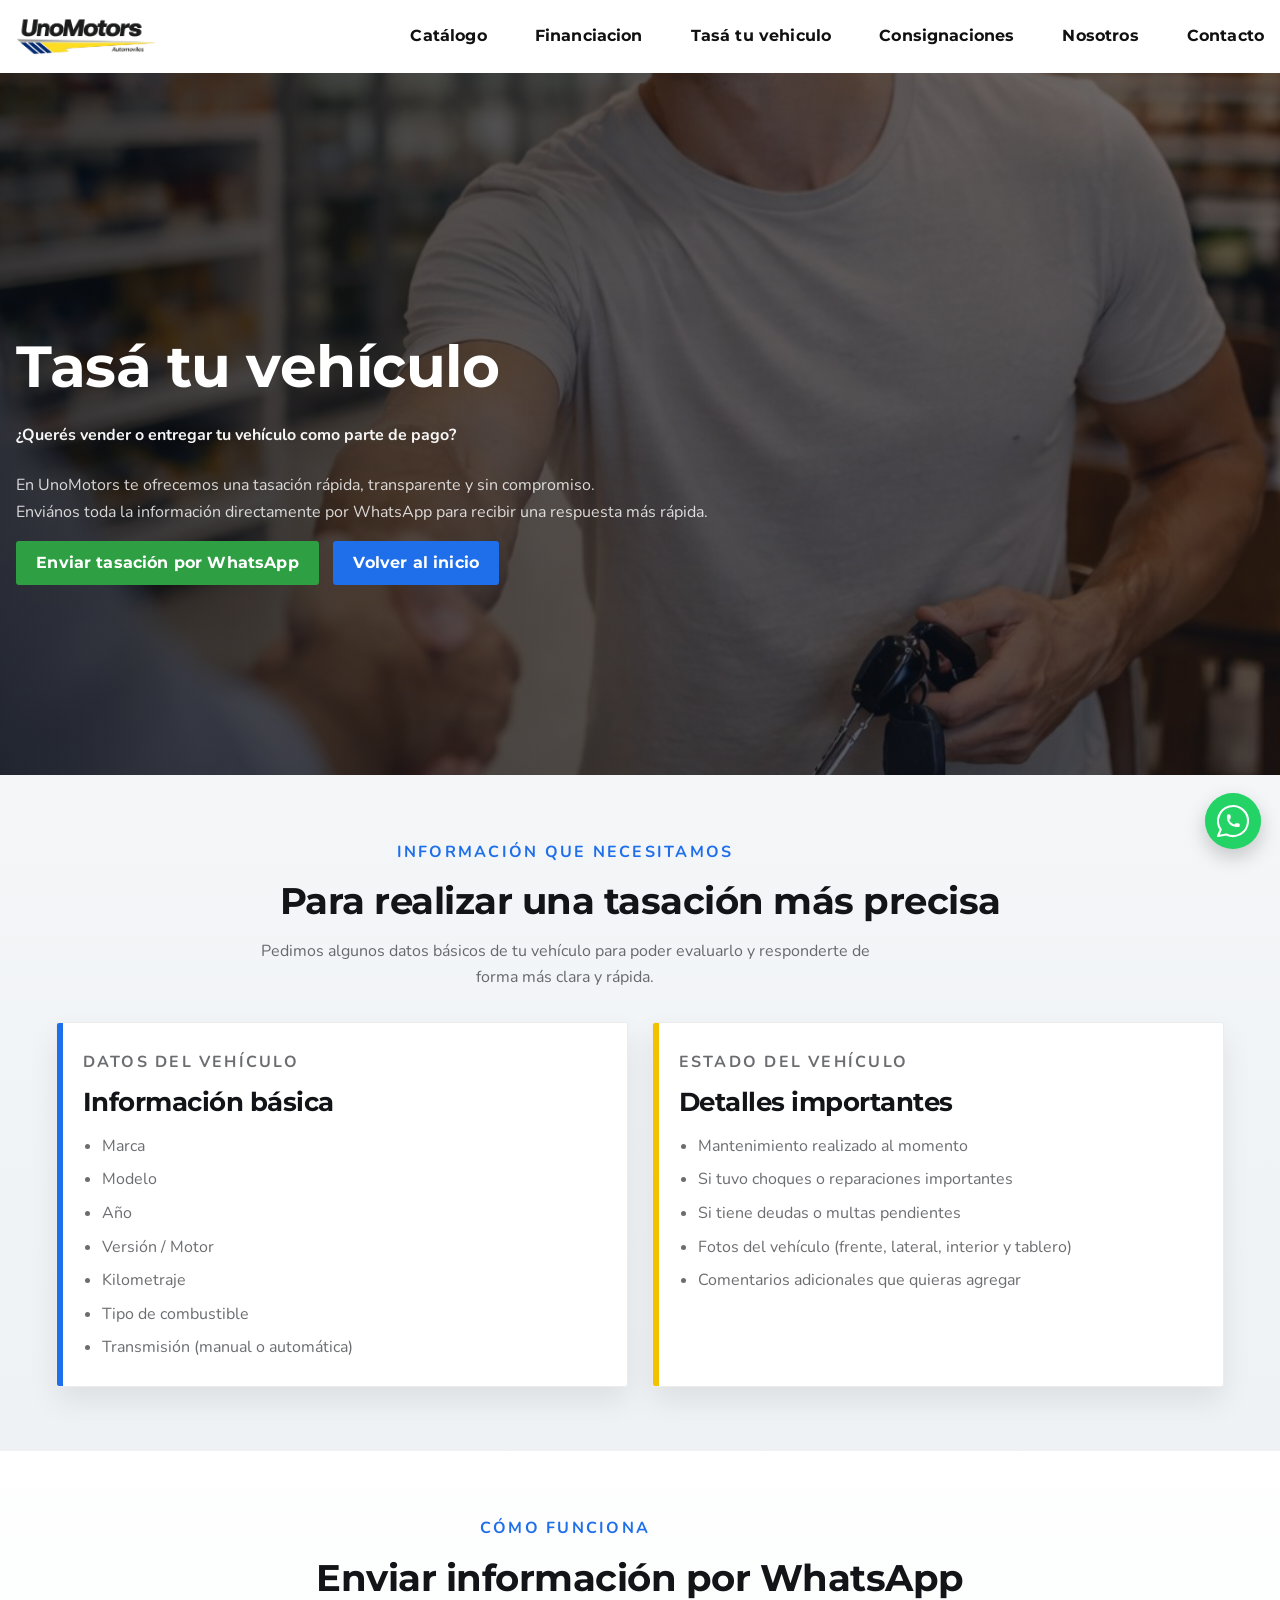
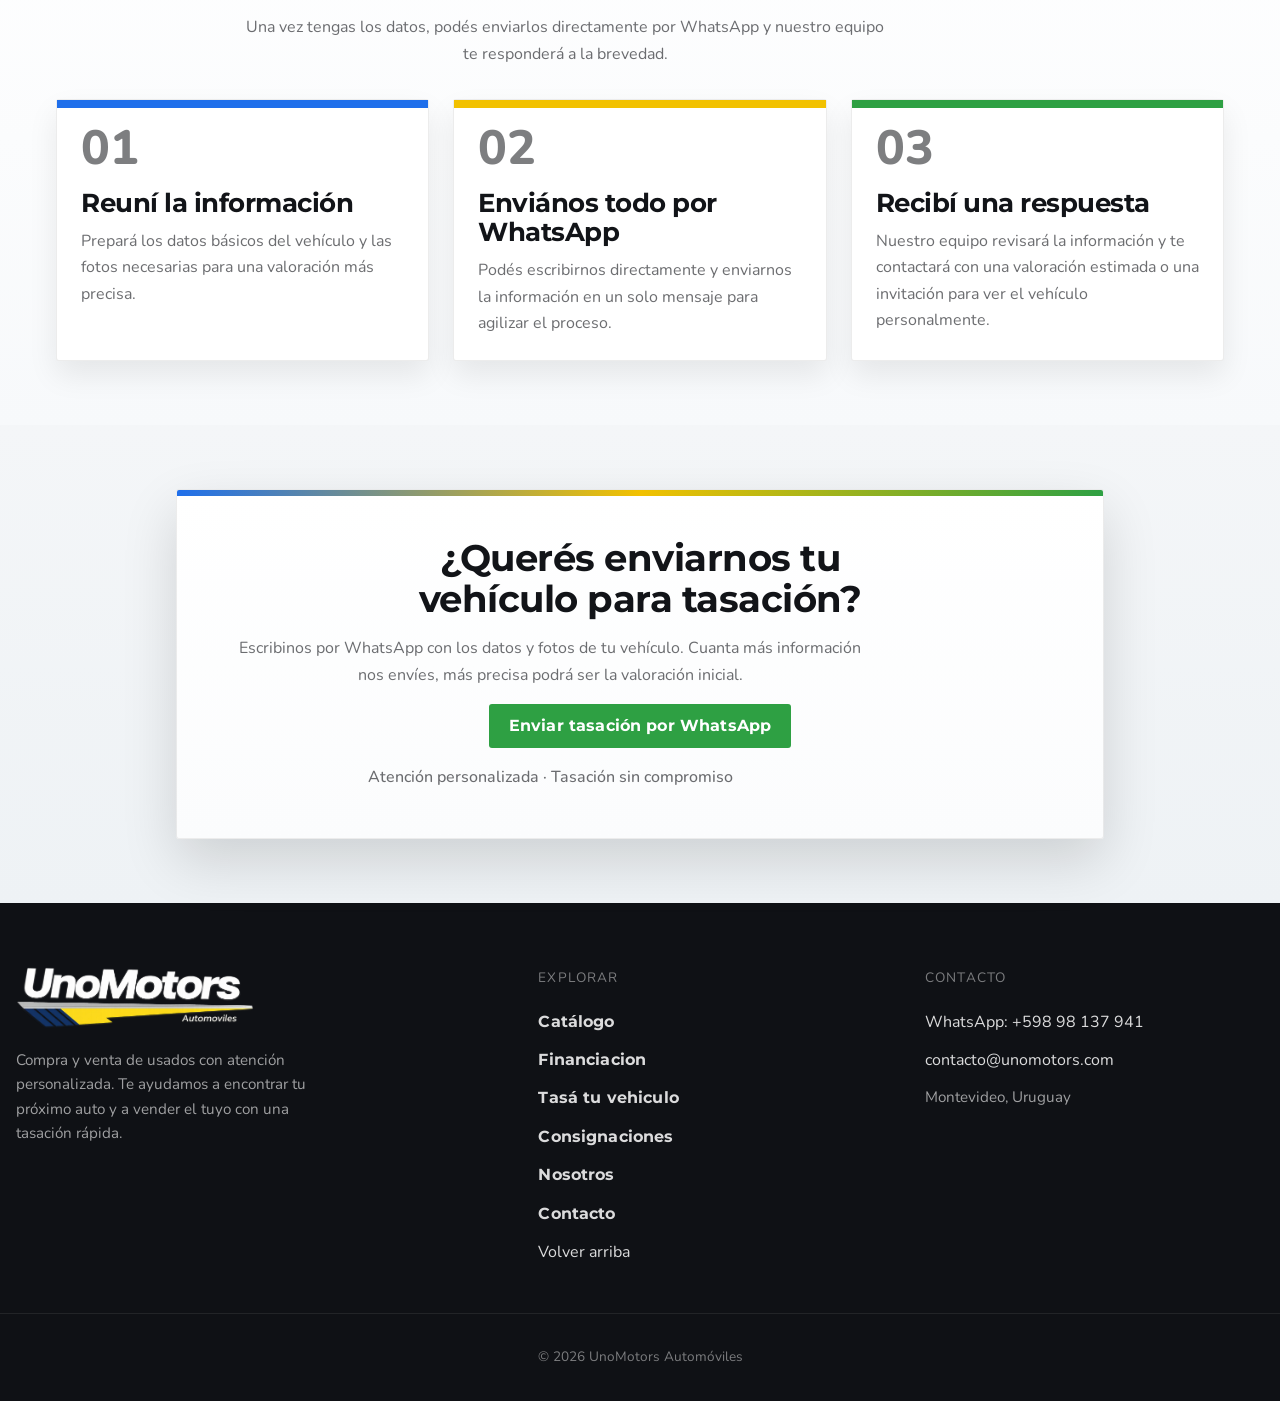
<file: pages/tasacion.html>
<!doctype html>
<html lang="es">
  <head>
    <meta charset="UTF-8" />
    <meta name="viewport" content="width=device-width, initial-scale=1.0" />
    <link rel="icon" href="/favicon.ico" sizes="any" />
    <link rel="icon" type="image/png" sizes="32x32" href="/favicon-32x32.png" />
    <link rel="icon" type="image/png" sizes="16x16" href="/favicon-16x16.png" />
    <link rel="apple-touch-icon" href="/apple-touch-icon.png" />
    <link rel="manifest" href="/site.webmanifest" />
    <title>Tasá tu vehículo | UnoMotors</title>
    <meta
      name="description"
      content="Tasá tu vehículo con UnoMotors. Enviá los datos y recibí una valoración estimada de forma simple, rápida y segura."
    />
    <link rel="canonical" href="https://unomotors.uy/pages/tasacion.html" />
    <meta property="og:locale" content="es_UY" />
    <meta property="og:type" content="website" />
    <meta property="og:site_name" content="UnoMotors" />
    <meta property="og:title" content="Tasá tu vehículo | UnoMotors" />
    <meta
      property="og:description"
      content="Tasá tu vehículo con UnoMotors. Enviá los datos y recibí una valoración estimada de forma simple, rápida y segura."
    />
    <meta property="og:url" content="https://unomotors.uy/pages/tasacion.html" />
    <meta property="og:image" content="https://unomotors.uy/assets/hero.jpg" />
    <meta name="twitter:card" content="summary_large_image" />
    <meta name="twitter:title" content="Tasá tu vehículo | UnoMotors" />
    <meta
      name="twitter:description"
      content="Tasá tu vehículo con UnoMotors. Enviá los datos y recibí una valoración estimada de forma simple, rápida y segura."
    />
    <meta name="twitter:image" content="https://unomotors.uy/assets/hero.jpg" />

    <link rel="stylesheet" href="../css/main.css" />
    <link rel="stylesheet" href="../css/tasacion.css" />
  </head>
  <body>
    <main>
      <header class="site-header">
        <div
          class="container container-wide flex flex-between flex-wrap header-inner"
        >
          <!-- Brand -->
          <a
            class="brand brand-logo-only"
            href="../index.html#top"
            aria-label="Ir al inicio"
          >
            <img
              class="brand-logo"
              src="../assets/logonegro.png"
              alt="UnoMotors"
              width="44"
              height="44"
              loading="eager"
            />
          </a>

          <!-- Nav desktop -->
          <nav class="nav nav-desktop" aria-label="Navegación principal">
            <a class="nav-link" href="../index.html#catalogo">Catálogo</a>
            <a class="nav-link" href="financiacion.html">Financiacion</a>
            <a class="nav-link" href="tasacion.html">Tasá tu vehiculo</a>
            <a class="nav-link" href="consignacion.html">Consignaciones</a>
            <a class="nav-link" href="nosotros.html">Nosotros</a>
            <a class="nav-link" href="../index.html#contacto">Contacto</a>

            <!-- CTA opcional -->
          </nav>

          <!-- Botón hamburguesa (mobile) -->
          <button
            class="nav-toggle"
            type="button"
            aria-label="Abrir menú"
            aria-expanded="false"
            aria-controls="mobile-menu"
            data-menu-toggle
          >
            <span class="nav-toggle-lines" aria-hidden="true"></span>
          </button>
        </div>

        <!-- Overlay (mobile) -->
        <div class="menu-overlay" data-menu-close hidden></div>

        <!-- Menú mobile -->
        <div class="mobile-menu" id="mobile-menu" hidden>
          <nav class="nav nav-mobile" aria-label="Menú móvil">
            <a class="nav-link" href="../index.html#catalogo">Catálogo</a>
            <a class="nav-link" href="financiacion.html">Financiacion</a>
            <a class="nav-link" href="tasacion.html">Tasá tu vehiculo</a>
            <a class="nav-link" href="consignacion.html">Consignaciones</a>
            <a class="nav-link" href="nosotros.html">Nosotros</a>
            <a class="nav-link" href="../index.html#contacto">Contacto</a>
          </nav>
        </div>
      </header>

      <section class="tasacion-hero">
        <div class="container container-wide tasacion-hero-container">
          <div class="tasacion-hero-content stack-md">
            <p class="tasacion-kicker"></p>
            <h1 class="tasacion-title">Tasá tu vehículo</h1>

            <p class="tasacion-hero-lead">
              ¿Querés vender o entregar tu vehículo como parte de pago?
            </p>

            <p class="tasacion-hero-text">
              En UnoMotors te ofrecemos una tasación rápida, transparente y sin
              compromiso. <br />
              Enviános toda la información directamente por WhatsApp para
              recibir una respuesta más rápida.
            </p>

            <p class="tasacion-hero-text"></p>

            <div class="tasacion-hero-actions">
              <a
                href="https://wa.me/59898137941?text=Hola%2C%20quiero%20tasar%20mi%20veh%C3%ADculo.%0A%0AMarca%3A%0AModelo%3A%0AA%C3%B1o%3A%0AKilometraje%3A%0AUbicaci%C3%B3n%3A%0AFotos%3A"
                target="_blank"
                rel="noopener"
                class="btn btn-green"
              >
                Enviar tasación por WhatsApp
              </a>

              <a href="../index.html" class="btn btn-blue">
                Volver al inicio
              </a>
            </div>
          </div>
        </div>
      </section>

      <section class="section tasacion-info">
        <div class="container stack-lg">
          <header class="tasacion-section-head stack-sm text-center max-w-lg">
            <p class="tasacion-section-kicker">Información que necesitamos</p>
            <h2>Para realizar una tasación más precisa</h2>
            <p>
              Pedimos algunos datos básicos de tu vehículo para poder evaluarlo
              y responderte de forma más clara y rápida.
            </p>
          </header>

          <div class="grid grid-2 tasacion-cards">
            <article class="card tasacion-card stack-sm">
              <div class="stack-xs">
                <p class="tasacion-card-kicker">Datos del vehículo</p>
                <h3>Información básica</h3>
              </div>

              <ul class="tasacion-list">
                <li>Marca</li>
                <li>Modelo</li>
                <li>Año</li>
                <li>Versión / Motor</li>
                <li>Kilometraje</li>
                <li>Tipo de combustible</li>
                <li>Transmisión (manual o automática)</li>
              </ul>
            </article>

            <article class="card tasacion-card stack-sm">
              <div class="stack-xs">
                <p class="tasacion-card-kicker">Estado del vehículo</p>
                <h3>Detalles importantes</h3>
              </div>

              <ul class="tasacion-list">
                <li>Mantenimiento realizado al momento</li>
                <li>Si tuvo choques o reparaciones importantes</li>
                <li>Si tiene deudas o multas pendientes</li>
                <li>
                  Fotos del vehículo (frente, lateral, interior y tablero)
                </li>
                <li>Comentarios adicionales que quieras agregar</li>
              </ul>
            </article>
          </div>
        </div>
      </section>

      <section class="section tasacion-process">
        <div class="container stack-lg">
          <header class="tasacion-section-head stack-sm text-center max-w-lg">
            <p class="tasacion-section-kicker">Cómo funciona</p>
            <h2>Enviar información por WhatsApp</h2>
            <p>
              Una vez tengas los datos, podés enviarlos directamente por
              WhatsApp y nuestro equipo te responderá a la brevedad.
            </p>
          </header>

          <div class="grid grid-3 tasacion-steps">
            <article class="tasacion-step">
              <span class="tasacion-step-number">01</span>
              <h3>Reuní la información</h3>
              <p>
                Prepará los datos básicos del vehículo y las fotos necesarias
                para una valoración más precisa.
              </p>
            </article>

            <article class="tasacion-step">
              <span class="tasacion-step-number">02</span>
              <h3>Enviános todo por WhatsApp</h3>
              <p>
                Podés escribirnos directamente y enviarnos la información en un
                solo mensaje para agilizar el proceso.
              </p>
            </article>

            <article class="tasacion-step">
              <span class="tasacion-step-number">03</span>
              <h3>Recibí una respuesta</h3>
              <p>
                Nuestro equipo revisará la información y te contactará con una
                valoración estimada o una invitación para ver el vehículo
                personalmente.
              </p>
            </article>
          </div>
        </div>
      </section>

      <section class="section tasacion-final">
        <div class="container container-narrow">
          <div class="tasacion-final-card text-center stack-sm">
            <h2>¿Querés enviarnos tu vehículo para tasación?</h2>

            <p>
              Escribinos por WhatsApp con los datos y fotos de tu vehículo.
              Cuanta más información nos envíes, más precisa podrá ser la
              valoración inicial.
            </p>

            <div class="flex-center">
              <a
                href="https://wa.me/59898137941?text=Hola%2C%20quiero%20tasar%20mi%20veh%C3%ADculo.%0A%0AMarca%3A%0AModelo%3A%0AA%C3%B1o%3A%0AKilometraje%3A%0AUbicaci%C3%B3n%3A%0AFotos%3A"
                target="_blank"
                rel="noopener"
                class="btn btn-green"
              >
                Enviar tasación por WhatsApp
              </a>
            </div>

            <p class="tasacion-final-note">
              Atención personalizada · Tasación sin compromiso
            </p>
          </div>
        </div>
      </section>
    </main>
    <!-- FOOTER -->
    <footer class="footer" id="footer">
      <div class="container container-wide footer-grid">
        <!-- Marca -->
        <div class="footer-col footer-brand">
          <!-- LOGO -->
          <a
            href="#top"
            class="footer-logo"
            aria-label="UnoMotors - Ir al inicio"
          >
            <img src="../assets/logo.png" alt="UnoMotors Automóviles" />
          </a>

          <p class="footer-text">
            Compra y venta de usados con atención personalizada. Te ayudamos a
            encontrar tu próximo auto y a vender el tuyo con una tasación
            rápida.
          </p>
        </div>

        <!-- Navegación -->
        <div class="footer-col">
          <p class="footer-kicker">Explorar</p>
          <ul class="footer-links">
            <li><a class="nav-link" href="../index.html">Catálogo</a></li>
            <li>
              <a class="nav-link" href="financiacion.html">Financiacion</a>
            </li>
            <li>
              <a class="nav-link" href="tasacion.html">Tasá tu vehiculo</a>
            </li>
            <li>
              <a class="nav-link" href="consignacion.html">Consignaciones</a>
            </li>
            <li><a class="nav-link" href="nosotros.html">Nosotros</a></li>
            <li><a class="nav-link" href="#footer">Contacto</a></li>
            <li><a href="#top">Volver arriba</a></li>
          </ul>
        </div>

        <!-- Contacto -->
        <div class="footer-col">
          <p class="footer-kicker">Contacto</p>
          <ul class="footer-links">
            <li>
              <a
                href="https://wa.me/59898137941?text=Hola%20UnoMotors,%20estoy%20interesado%20en%20uno%20de%20los%20veh%C3%ADculos%20publicados%20en%20la%20web.%20%C2%BFPodr%C3%ADan%20brindarme%20m%C3%A1s%20informaci%C3%B3n%20y%20disponibilidad%3F%20Gracias."
                target="_blank"
                rel="noopener"
              >
                WhatsApp: +598 98 137 941
              </a>
            </li>

            <li>
              <a href="mailto:contacto@unomotors.com">contacto@unomotors.com</a>
            </li>
            <li>
              <span
                class="footer-text"
                style="display: block; margin-top: 0.25rem"
              >
                Montevideo, Uruguay
              </span>
            </li>
          </ul>
        </div>
      </div>

      <!-- Divider grande -->
      <div class="footer-separator"></div>

      <div class="container container-wide footer-bottom">
        <p class="footer-copy">
          © <span id="year"></span> UnoMotors Automóviles
        </p>
      </div>
    </footer>

    <script>
      // Año automático
      document.getElementById("year").textContent = new Date().getFullYear();
    </script>

    <a
      href="https://wa.me/59898137941?text=Hola%20UnoMotors,%20estoy%20interesado%20en%20uno%20de%20los%20veh%C3%ADculos%20publicados%20en%20la%20web.%20%C2%BFPodr%C3%ADan%20brindarme%20m%C3%A1s%20informaci%C3%B3n%20y%20disponibilidad%3F%20Gracias."
      class="whatsapp-sticky"
      target="_blank"
      rel="noopener"
      aria-label="Contactar por WhatsApp"
    >
      <svg
        class="btn-icon"
        xmlns="http://www.w3.org/2000/svg"
        viewBox="0 0 24 24"
        fill="none"
        stroke="currentColor"
        stroke-width="1.25"
        stroke-linecap="round"
        stroke-linejoin="round"
        aria-hidden="true"
      >
        <path stroke="none" d="M0 0h24v24H0z" fill="none" />
        <path d="M3 21l1.65 -3.8a9 9 0 1 1 3.4 2.9l-5.05 .9" />
        <path
          d="M9 10a.5 .5 0 0 0 1 0v-1a.5 .5 0 0 0 -1 0v1a5 5 0 0 0 5 5h1a.5 .5 0 0 0 0 -1h-1a.5 .5 0 0 0 0 1"
        />
      </svg>
    </a>
    <script src="../js/app.js"></script>
    <script src="../js/catalogo-ml.js"></script>
  </body>
</html>
</file>
<file: css/main.css>
@import url("https://fonts.googleapis.com/css2?family=Montserrat:wght@600;700&family=Nunito:wght@400;600;700&display=swap");

/* =========================
   1. BASE (reset + variables)
========================= */
@import "base.css";

/* =========================
   2. LAYOUT (estructura)
========================= */
@import "layout.css";

/* =========================
   3. COMPONENTS (navbar, botones, cards)
========================= */
@import "components.css";
@import "navbar.css";

/* =========================
   4. PAGES / SECTIONS (hero, landing)
========================= */
@import "hero.css";
@import "catalogo.css";
@import "vender.css";
@import "financiaconsigna.css";
@import "nosotros.css";
/* =========================
   5. OVERRIDES / FIXES (siempre al final)
========================= */
@import "overrides.css";

.section-title {
  font-size: var(--text-xl);
  line-height: var(--line-height-tight);
}

.section-subtitle {
  font-size: var(--text-md);
  line-height: 1.55;
  max-width: 62ch;
}

.hero .text-muted:empty,
.auto-subtitle:empty,
.consign-kicker:empty,
.about-kicker:empty,
.about-section-kicker:empty,
.tasacion-kicker:empty,
.consign-hero-text:empty,
.tasacion-hero-text:empty,
.consign-hero-actions:empty,
.contact-phone:empty,
.contact-note:empty {
  display: none;
}
</file>
<file: css/consignaciones.css>
/* =====================================================
   CONSIGNACIONES — OPCIÓN 2
   Basado en tus overrides
===================================================== */

/* =========================
   HERO
========================= */

.consign-hero {
  min-height: 78vh;
  display: flex;
  align-items: center;
  overflow: hidden;
  color: #fff;
}

.consign-hero-media,
.consign-hero-overlay {
  inset: 0;
}

.consign-hero-media {
  background: url("../assets/petrosur1.webp") center center / cover no-repeat;
  z-index: 1;
}

.consign-hero-overlay {
  background: linear-gradient(
    90deg,
    rgba(7, 12, 18, 0.84) 0%,
    rgba(7, 12, 18, 0.52) 42%,
    rgba(7, 12, 18, 0.18) 100%
  );
  z-index: 2;
}

.consign-hero-grid {
  display: grid;
  align-items: center;
}

.consign-hero-content {
  max-width: 980px;
  z-index: 3;
}

.consign-kicker,
.consign-section-kicker {
  letter-spacing: 0.14em;
  text-transform: uppercase;
  font-weight: 700;
}

.consign-kicker {
  color: rgba(255, 255, 255, 0.82);
}

.consign-title {
  color: #fff;
}

.consign-hero-lead {
  color: rgba(255, 255, 255, 0.97);
  font-weight: 700;
}

.consign-hero-text {
  color: rgba(255, 255, 255, 0.84);
}

.consign-hero-actions {
  gap: 0.9rem;
  margin-top: var(--space-sm);
}

/* =========================
   CONSIGNACIONES — SERVICIO INCLUYE
========================= */

.consign-includes {
  background: linear-gradient(135deg, #163968 0%, #0e2d54 40%, #08213f 100%);
  position: relative;
  overflow: hidden;
}

.consign-includes::before {
  content: "";
  position: absolute;
  inset: 0;
  background: radial-gradient(
    circle at center,
    rgba(31, 111, 235, 0.22) 0%,
    transparent 42%
  );
  pointer-events: none;
}

.consign-includes .container {
  position: relative;
  z-index: 2;
}

.consign-section-kicker-light {
  color: rgba(255, 255, 255, 0.82);
  letter-spacing: 0.14em;
  text-transform: uppercase;
  font-weight: 700;
}

.consign-light-title {
  color: #fff;
}

/* GRID ESPECÍFICO: 6 cards en una fila */
.consign-include-grid {
  display: grid;
  grid-template-columns: repeat(6, minmax(0, 1fr));
  gap: 1rem;
  align-items: stretch;
}

.consign-include-card {
  min-height: 170px;
  border-radius: var(--radius-xs);
  padding: 1.35rem 1rem;

  display: flex;
  flex-direction: column;
  justify-content: center;
  align-items: flex-start;
  gap: 0.9rem;

  background: linear-gradient(
    180deg,
    rgba(255, 255, 255, 0.06),
    rgba(255, 255, 255, 0.03)
  );
  border: 1px solid rgba(255, 255, 255, 0.08);
  box-shadow: var(--shadow-sm);

  transition:
    transform 0.25s ease,
    border-color 0.25s ease,
    box-shadow 0.25s ease,
    background 0.25s ease;
}

.consign-include-card:hover {
  transform: translateY(-4px);
  border-color: rgba(255, 255, 255, 0.18);
  box-shadow: var(--shadow-md);
  background: linear-gradient(
    180deg,
    rgba(255, 255, 255, 0.09),
    rgba(255, 255, 255, 0.04)
  );
}

.consign-include-icon {
  font-size: 1.7rem;
  line-height: 1;
}

.consign-include-card p {
  color: #fff;
  font-weight: 600;
  margin: 0;
  font-size: clamp(0.95rem, 1vw, 1.05rem);
  line-height: 1.4;
}

/* =========================
   RESPONSIVE
========================= */

/* laptops medianas */
@media (max-width: 1400px) {
  .consign-include-grid {
    grid-template-columns: repeat(3, minmax(0, 1fr));
  }
}

/* tablets */
@media (max-width: 900px) {
  .consign-include-grid {
    grid-template-columns: repeat(2, minmax(0, 1fr));
  }
}

/* mobile */
@media (max-width: 600px) {
  .consign-include-grid {
    grid-template-columns: 1fr;
  }

  .consign-include-card {
    min-height: auto;
  }
}
/* =========================
   BENEFITS
========================= */

/* =========================
   CONSIGN SERVICE + BENEFITS
========================= */

.consign-service-benefits {
  position: relative;
  overflow: hidden;
  background: linear-gradient(135deg, #163968 0%, #0e2d54 42%, #08213f 100%);
}

.consign-service-benefits::before {
  content: "";
  position: absolute;
  inset: 0;
  background: radial-gradient(
    circle at center,
    rgba(31, 111, 235, 0.22) 0%,
    transparent 40%
  );
  pointer-events: none;
}

.consign-service-benefits .container {
  position: relative;
  z-index: 2;
}

.consign-service-head {
  margin-inline: auto;
}

.consign-section-kicker-light {
  color: rgba(255, 255, 255, 0.82);
  letter-spacing: 0.14em;
  text-transform: uppercase;
  font-weight: 700;
}

.consign-light-title {
  color: #fff;
}

.consign-service-intro {
  color: rgba(255, 255, 255, 0.82);
  max-width: 62ch;
  margin-inline: auto;
}

/* grid cards */
.consign-service-grid {
  display: grid;
  grid-template-columns: repeat(3, minmax(0, 1fr));
  gap: 1rem;
  align-items: stretch;
}

.consign-service-card {
  min-height: 220px;
  padding: 1.4rem;
  border-radius: var(--radius-xs);
  display: flex;
  flex-direction: column;
  gap: 0.9rem;

  background: linear-gradient(
    180deg,
    rgba(255, 255, 255, 0.07),
    rgba(255, 255, 255, 0.035)
  );
  border: 1px solid rgba(255, 255, 255, 0.08);
  box-shadow: var(--shadow-sm);

  transition:
    transform 0.25s ease,
    border-color 0.25s ease,
    box-shadow 0.25s ease,
    background 0.25s ease;
}

.consign-service-card:hover {
  transform: translateY(-4px);
  border-color: rgba(255, 255, 255, 0.16);
  box-shadow: var(--shadow-md);
  background: linear-gradient(
    180deg,
    rgba(255, 255, 255, 0.1),
    rgba(255, 255, 255, 0.045)
  );
}

.consign-service-icon {
  width: 52px;
  height: 52px;
  display: grid;
  place-items: center;
  border-radius: 999px;
  background: rgba(255, 255, 255, 0.08);
  color: #fff;
}

.consign-service-icon svg {
  width: 44px;
  height: 44px;
}

.consign-service-card h3 {
  color: #fff;
  margin: 0;
}

.consign-service-card p {
  margin: 0;
  color: rgba(255, 255, 255, 0.82);
}

/* benefits box */
.consign-benefits-box {
  padding: clamp(1.5rem, 3vw, 2.2rem);
  border-radius: var(--radius-xs);
  background: rgba(255, 255, 255, 0.96);
  border: 1px solid rgba(18, 20, 24, 0.08);
  box-shadow: var(--shadow-md);
}

.consign-benefits-box h3 {
  color: var(--color-text);
  text-align: center;
  margin-bottom: 1.4rem;
}

.consign-benefits-list {
  display: grid;
  grid-template-columns: repeat(2, minmax(0, 1fr));
  gap: 1rem 1.5rem;
}

.consign-benefit-item {
  display: flex;
  align-items: flex-start;
  gap: 0.75rem;
}

.consign-benefit-check {
  width: 28px;
  height: 28px;
  flex-shrink: 0;
  display: grid;
  place-items: center;
  border-radius: 999px;
  background: rgba(46, 160, 67, 0.12);
  color: var(--brand-green);
  margin-top: 0.1rem;
}

.consign-benefit-check svg {
  width: 25px;
  height: 25px;
}

.consign-benefit-item p {
  margin: 0;
  color: var(--color-text);
  font-weight: 600;
}

/* responsive */
@media (max-width: 1100px) {
  .consign-service-grid {
    grid-template-columns: repeat(2, minmax(0, 1fr));
  }
}

@media (max-width: 700px) {
  .consign-service-grid {
    grid-template-columns: 1fr;
  }

  .consign-benefits-list {
    grid-template-columns: 1fr;
  }

  .consign-service-card {
    min-height: auto;
  }
}
/* =========================
   FINAL CTA
========================= */

.consign-final {
  background: linear-gradient(180deg, #f6f8fb 0%, #edf2f7 100%);
}

.consign-final-card {
  background: #fff;
  border: 1px solid rgba(18, 20, 24, 0.08);
  box-shadow: var(--shadow-md);
  border-radius: var(--radius-xs);
  padding: clamp(1.2rem, 3vw, 1.8rem);
}

.consign-final-row {
  display: grid;
  grid-template-columns: 1fr auto;
  gap: 1.25rem;
  align-items: center;
}

.consign-final-btn {
  min-width: 290px;
  min-height: 54px;
}

.consign-final-copy p {
  margin: 0;
}

/* =========================
   RESPONSIVE
========================= */

@media (max-width: 1000px) {
  .consign-definition-grid {
    grid-template-columns: 1fr;
  }

  .consign-final-row {
    grid-template-columns: 1fr;
  }

  .consign-final-action {
    width: 100%;
  }

  .consign-final-btn {
    width: 100%;
    min-width: 0;
  }
}

@media (max-width: 900px) {
  .consign-hero {
    min-height: auto;
  }

  .consign-hero-grid {
    min-height: calc(82vh - 2rem);
  }
}

@media (max-width: 700px) {
  .consign-hero-grid {
    min-height: calc(78vh - 2rem);
  }

  .consign-hero-actions {
    flex-direction: column;
  }

  .consign-hero-actions .btn {
    width: 100%;
  }

  .consign-title {
    max-width: 14ch;
  }

  .consign-mini-card,
  .consign-include-card,
  .consign-final-card {
    border-radius: var(--radius-xs);
  }
}

/* =========================
   CONSIGN DEFINITION
========================= */

.consign-definition {
  background: linear-gradient(180deg, #f7f9fb 0%, #f2f5f8 100%);
}

.consign-definition-copy {
  margin-inline: auto;
}

.consign-section-kicker {
  letter-spacing: 0.14em;
  text-transform: uppercase;
  font-weight: 700;
  color: var(--brand-blue);
}

.consign-definition-copy h2 {
  margin-inline: auto;
}

.consign-definition-copy p {
  margin-inline: auto;
}

/* cards */

.consign-mini-cards {
  margin-top: var(--space-md);
}

.consign-mini-card {
  padding: 1.8rem;
}

.consign-mini-icon {
  width: 70px;
  height: 70px;
  margin-inline: auto;

  display: grid;
  place-items: center;

  font-size: 1.6rem;

  border-radius: 999px;

  background: rgba(31, 111, 235, 0.08);
  border: 1px solid rgba(31, 111, 235, 0.15);
}

/* hover */

.consign-mini-card {
  transition:
    transform 0.25s ease,
    box-shadow 0.25s ease;
}

.consign-mini-card:hover {
  transform: translateY(-4px);
  box-shadow: var(--shadow-md);
}
</file>
<file: css/financiacion.css>
.financing-kicker,
.financing-section-label,
.financing-card-kicker {
  font-size: var(--text-xs);
  letter-spacing: var(--letter-spacing-wide);
  text-transform: uppercase;
  color: var(--color-text-muted);
}

.financing-lead {
  font-size: 1.05rem;
  color: var(--color-text);
}

.financing-outline {
  border: 1px solid var(--color-border);
  color: var(--color-text);
  background: transparent;
  backdrop-filter: none;
}

.financing-outline:hover {
  background: rgba(0, 0, 0, 0.04);
  border-color: rgba(0, 0, 0, 0.22);
  color: var(--color-text);
  transform: translateY(-2px);
}

.financing-section-alt {
  background: rgba(0, 0, 0, 0.025);
}

.financing-cta {
  padding: clamp(1.5rem, 3vw, 2.5rem);
}

.financing-grid {
  align-items: stretch;
}

.financing-card {
  height: 100%;
}

.financing-rows {
  width: 100%;
}

.financing-row {
  display: grid;
  grid-template-columns: 180px 1fr;
  gap: clamp(1.25rem, 3vw, 2.5rem);
  align-items: start;

  padding: clamp(1.25rem, 2.4vw, 2rem);
  border: 1px solid var(--color-border);
  border-radius: var(--radius-md);
  background: var(--color-surface);
  box-shadow: var(--shadow-sm);
}

.financing-row-logo {
  min-height: 120px;
  display: flex;
  align-items: center;
  justify-content: center;
  padding: 1rem;
  border: 1px solid var(--color-border);
  border-radius: var(--radius-sm);
  background: rgba(0, 0, 0, 0.02);
}

.financing-row-logo img {
  max-width: 100%;
  max-height: 60px;
  width: auto;
  height: auto;
  object-fit: contain;
}

.financing-row-logo-text span {
  display: inline-block;
  font-weight: var(--font-weight-bold);
  line-height: 1.1;
  letter-spacing: 0.06em;
  text-align: center;
}

.financing-row-content strong {
  color: var(--color-text);
}

.financing-list {
  list-style: disc;
  padding-left: 1.2rem;
}

.financing-list li {
  color: var(--color-text-muted);
}

.financing-list li + li {
  margin-top: 0.35rem;
}

@media (max-width: 800px) {
  .financing-row {
    grid-template-columns: 1fr;
  }

  .financing-row-logo {
    min-height: 96px;
  }

  .financing-row-logo img {
    max-height: 48px;
  }
}
#autos {
  margin-top: 0;
}
</file>
<file: css/nosotrospage.css>
/* =====================================================
   QUIENES SOMOS
===================================================== */

/* =========================
   HERO
========================= */

.about-hero {
  height: 78vh;
  display: flex;
  align-items: center;
  overflow: hidden;
  color: #fff;
}

.about-hero-media,
.about-hero-overlay {
  inset: 0;
}

.about-hero-media {
  background: url("../assets/estacion2.webp") center center / cover no-repeat;
  z-index: 1;
}

.about-hero-overlay {
  background: linear-gradient(
    90deg,
    rgba(7, 12, 18, 0.64) 0%,
    rgba(7, 12, 18, 0.5) 44%,
    rgba(7, 12, 18, 0.16) 100%
  );
  z-index: 2;
}

.about-hero-grid {
  min-height: calc(78vh - 2rem);
  display: grid;
  align-items: center;
}

.about-hero-content {
  max-width: 960px;
  z-index: 3;
}

.about-section-kicker {
  letter-spacing: 0.14em;
  text-transform: uppercase;
  font-weight: 700;
  color: var(--brand-blue);
}

.about-page-title {
  color: #fff;
}

.about-hero-lead {
  color: rgba(255, 255, 255, 0.97);
  font-weight: 700;
}

.about-hero-text {
  color: rgba(255, 255, 255, 0.84);
}

.about-hero-actions {
  gap: 0.9rem;
  margin-top: var(--space-sm);
}

/* =========================
   STORY
========================= */

.about-story {
  background: linear-gradient(180deg, #f7f9fb 0%, #f1f4f8 100%);
}

.about-story-grid {
  display: grid;
  grid-template-columns: minmax(0, 0.95fr) minmax(0, 1.05fr);
  gap: clamp(2rem, 5vw, 4rem);
  align-items: center;
}

.about-story-copy {
  max-width: 760px;
}

.about-story-media,
.about-service-media,
.about-values-media {
  border-radius: var(--radius-xs);
  overflow: hidden;
  border: 1px solid rgba(18, 20, 24, 0.08);
  box-shadow: var(--shadow-md);
}

.about-story-media img,
.about-service-media img,
.about-values-media img {
  width: 100%;
  height: 100%;
  min-height: 420px;
  object-fit: cover;
  display: block;
}

/* =========================
   SERVICE
========================= */

.about-service {
  background: linear-gradient(180deg, #ffffff 0%, #f8fafc 100%);
}

.about-service-grid {
  display: grid;
  grid-template-columns: minmax(0, 1fr) minmax(0, 1fr);
  gap: clamp(2rem, 5vw, 4rem);
  align-items: center;
}

.about-service-copy {
  max-width: 760px;
}

.about-check-list {
  list-style: none;
  padding: 0;
  margin: 0;
}

.about-check-list li {
  position: relative;
  padding-left: 2rem;
  color: var(--color-text);
  font-weight: 500;
}

.about-check-list li::before {
  content: "";
  position: absolute;
  left: 0;
  top: 0.38rem;
  width: 1rem;
  height: 1rem;
  border-radius: 999px;
  background: rgba(46, 160, 67, 0.14);
  box-shadow: inset 0 0 0 1px rgba(46, 160, 67, 0.2);
}

.about-check-list li::after {
  content: "";
  position: absolute;
  left: 0.28rem;
  top: 0.62rem;
  width: 0.4rem;
  height: 0.2rem;
  border-left: 2px solid var(--brand-green);
  border-bottom: 2px solid var(--brand-green);
  transform: rotate(-45deg);
}

.about-check-list li + li {
  margin-top: 0.85rem;
}

/* =========================
   VALUES
========================= */

.about-values {
  background: linear-gradient(180deg, #f7f9fb 0%, #eef3f8 100%);
}

.about-values-grid {
  display: grid;
  grid-template-columns: minmax(0, 0.95fr) minmax(0, 1.05fr);
  gap: clamp(2rem, 5vw, 4rem);
  align-items: center;
}

.about-values-copy {
  max-width: 760px;
}

.about-values-list {
  display: grid;
  gap: 1rem;
}

.about-value-item {
  display: grid;
  grid-template-columns: 56px 1fr;
  gap: 1rem;
  align-items: start;
  padding: 1.1rem 1.1rem;
  border-radius: var(--radius-xs);
  background: rgba(255, 255, 255, 0.92);
  border: 1px solid rgba(18, 20, 24, 0.08);
  box-shadow: var(--shadow-sm);
}

.about-value-icon {
  width: 56px;
  height: 56px;
  display: grid;
  place-items: center;
  border-radius: 999px;
  background: rgba(31, 111, 235, 0.08);
  color: var(--brand-blue);
}

.about-value-icon svg {
  width: 24px;
  height: 24px;
}

.about-value-item h3 {
  margin-bottom: 0.35rem;
}

/* =========================
   FINAL
========================= */

.about-final {
  background: linear-gradient(180deg, #edf2f7 0%, #e8eef5 100%);
}

.about-final-card {
  padding: clamp(1.8rem, 4vw, 3rem);
  border-radius: var(--radius-xs);
  background: #fff;
  border: 1px solid rgba(18, 20, 24, 0.08);
  box-shadow: var(--shadow-md);
}

/* =========================
   RESPONSIVE
========================= */

@media (max-width: 1000px) {
  .about-story-grid,
  .about-service-grid,
  .about-values-grid {
    grid-template-columns: 1fr;
  }
}

@media (max-width: 900px) {
  .about-hero {
    min-height: auto;
  }

  .about-hero-grid {
    min-height: calc(80vh - 2rem);
  }
}

@media (max-width: 700px) {
  .about-hero-grid {
    min-height: calc(76vh - 2rem);
  }

  .about-hero-actions {
    flex-direction: column;
  }

  .about-hero-actions .btn {
    width: 100%;
  }

  .about-story-media img,
  .about-service-media img,
  .about-values-media img {
    min-height: 280px;
  }

  .about-value-item {
    grid-template-columns: 1fr;
  }
}
</file>
<file: css/tasacion.css>
/* =====================================================
   TASACION PAGE — basado en tus overrides
===================================================== */

/* =========================
   HERO
========================= */

.tasacion-hero {
  position: relative;
  min-height: 78vh;
  display: flex;
  align-items: center;
  overflow: hidden;
  color: #fff;

  background:
    linear-gradient(
      180deg,
      rgba(10, 16, 24, 0.42) 0%,
      rgba(10, 16, 24, 0.5) 100%
    ),
    url("../assets/vender.jpeg") center center / cover no-repeat;
}

.tasacion-hero::after {
  content: "";
  position: absolute;
  inset: 0;
  background: linear-gradient(
    90deg,
    rgba(7, 12, 18, 0.62) 0%,
    rgba(7, 12, 18, 0.38) 48%,
    rgba(7, 12, 18, 0.3) 100%
  );
  pointer-events: none;
}

.tasacion-hero-container {
  position: relative;
  z-index: 2;
}

.tasacion-hero-content {
  max-width: 920px;
  padding-block: 8rem 5rem;
}

.tasacion-kicker,
.tasacion-section-kicker,
.tasacion-card-kicker {
  letter-spacing: 0.14em;
  text-transform: uppercase;
  font-weight: 700;
}

.tasacion-kicker {
  color: rgba(255, 255, 255, 0.82);
}

.tasacion-title {
  color: #fff;

  text-wrap: balance;
  margin-bottom: 0.25rem;
}

.tasacion-hero-lead {
  color: rgba(255, 255, 255, 0.96);

  font-weight: 700;
}

.tasacion-hero-text {
  color: rgba(255, 255, 255, 0.82);
}

.tasacion-hero-actions {
  display: flex;
  flex-wrap: wrap;
  gap: 0.9rem;
  margin-top: var(--space-sm);
}

/* =========================
   SECTION HEAD
========================= */

.tasacion-section-head {
  margin-inline: auto;
}

.tasacion-section-kicker {
  color: var(--brand-blue);
}

.tasacion-info,
.tasacion-final {
  background: linear-gradient(180deg, #f4f6f8 0%, #eef2f5 100%);
}

.tasacion-process {
  background: linear-gradient(180deg, #ffffff 0%, #f7f9fb 100%);
}

/* =========================
   CARDS INFO
========================= */

.tasacion-cards {
  align-items: stretch;
}

.tasacion-card {
  position: relative;
  padding: clamp(1.5rem, 2vw, 2rem);
  border-radius: var(--radius-xs);
  border: 1px solid rgba(18, 20, 24, 0.08);
  background: rgba(255, 255, 255, 0.96);
  box-shadow: var(--shadow-sm);
  overflow: hidden;
}

.tasacion-card::before {
  content: "";
  position: absolute;
  inset: 0 auto 0 0;
  width: 6px;
  background: var(--brand-blue);
}

.tasacion-card:nth-child(2)::before {
  background: var(--brand-yellow);
}

.tasacion-card-icon {
  width: 64px;
  height: 64px;
  display: grid;
  place-items: center;
  border-radius: var(--radius-xs);
  background: rgba(31, 111, 235, 0.08);
  color: var(--brand-blue);
  font-size: 1.7rem;
  border: 1px solid rgba(31, 111, 235, 0.14);
}

.tasacion-card:nth-child(2) .tasacion-card-icon {
  background: rgba(242, 193, 0, 0.12);
  color: #8a6c00;
  border-color: rgba(242, 193, 0, 0.22);
}

.tasacion-card-kicker {
  color: var(--color-text-muted);
}

.tasacion-list {
  list-style: disc;
  padding-left: 1.2rem;
}

.tasacion-list li {
  color: var(--color-text-muted);
}

.tasacion-list li + li {
  margin-top: 0.45rem;
}

/* =========================
   PROCESS / PASOS
========================= */

.tasacion-steps {
  align-items: stretch;
}

.tasacion-step {
  position: relative;
  padding: 1.5rem;
  border-radius: var(--radius-xs);
  background: var(--color-surface);
  border: 1px solid rgba(18, 20, 24, 0.08);
  box-shadow: var(--shadow-sm);
  min-height: 100%;
}

.tasacion-step::before {
  content: "";
  position: absolute;
  left: 0;
  top: 0;
  width: 100%;
  height: 8px;
  background: var(--brand-blue);
}

.tasacion-step:nth-child(2)::before {
  background: var(--brand-yellow);
}

.tasacion-step:nth-child(3)::before {
  background: var(--brand-green);
}

.tasacion-step-number {
  display: inline-block;
  margin-bottom: 1rem;
  color: rgba(18, 20, 24, 0.55);
  font-weight: 800;
  line-height: 1;
  font-size: clamp(2.2rem, 4vw, 3rem);
}

.tasacion-step h3 {
  margin-bottom: 0.65rem;
  color: var(--color-text);
}

.tasacion-step p {
  color: var(--color-text-muted);
}

/* =========================
   CTA FINAL
========================= */

.tasacion-final-card {
  padding: clamp(1.75rem, 4vw, 3rem);
  border-radius: var(--radius-xs);
  background: linear-gradient(180deg, #ffffff 0%, #fbfcfd 100%);
  border: 1px solid rgba(18, 20, 24, 0.08);
  box-shadow: var(--shadow-md);
  position: relative;
  overflow: hidden;
}

.tasacion-final-card::before {
  content: "";
  position: absolute;
  inset: 0 0 auto 0;
  height: 6px;
  background: linear-gradient(
    90deg,
    var(--brand-blue) 0%,
    var(--brand-yellow) 50%,
    var(--brand-green) 100%
  );
}

.tasacion-final-card h2 {
  text-wrap: balance;
}

.tasacion-final-note {
  color: var(--color-text-muted);
  font-weight: 500;
}

/* =========================
   AJUSTES TIPOGRÁFICOS
========================= */

.tasacion-section-head p,
.tasacion-final-card p,
.tasacion-step p,
.tasacion-card p {
  max-width: 65ch;
}

/* =========================
   RESPONSIVE
========================= */

@media (max-width: 900px) {
  .tasacion-hero {
    min-height: auto;
    background:
      linear-gradient(
        180deg,
        rgba(10, 16, 24, 0.56) 0%,
        rgba(10, 16, 24, 0.64) 100%
      ),
      url("../assets/vender.jpeg") center center / cover no-repeat;
  }

  .tasacion-hero-content {
    padding-block: 7rem 4rem;
  }
}

@media (max-width: 700px) {
  .tasacion-hero-content {
    padding-block: 6rem 3.5rem;
  }

  .tasacion-title {
    max-width: 12ch;
  }

  .tasacion-hero-actions {
    flex-direction: column;
    align-items: stretch;
  }

  .tasacion-hero-actions .btn,
  .tasacion-btn-secondary {
    width: 100%;
  }

  .tasacion-card,
  .tasacion-step,
  .tasacion-final-card {
    border-radius: var(--radius-xs);
  }
}
</file>
